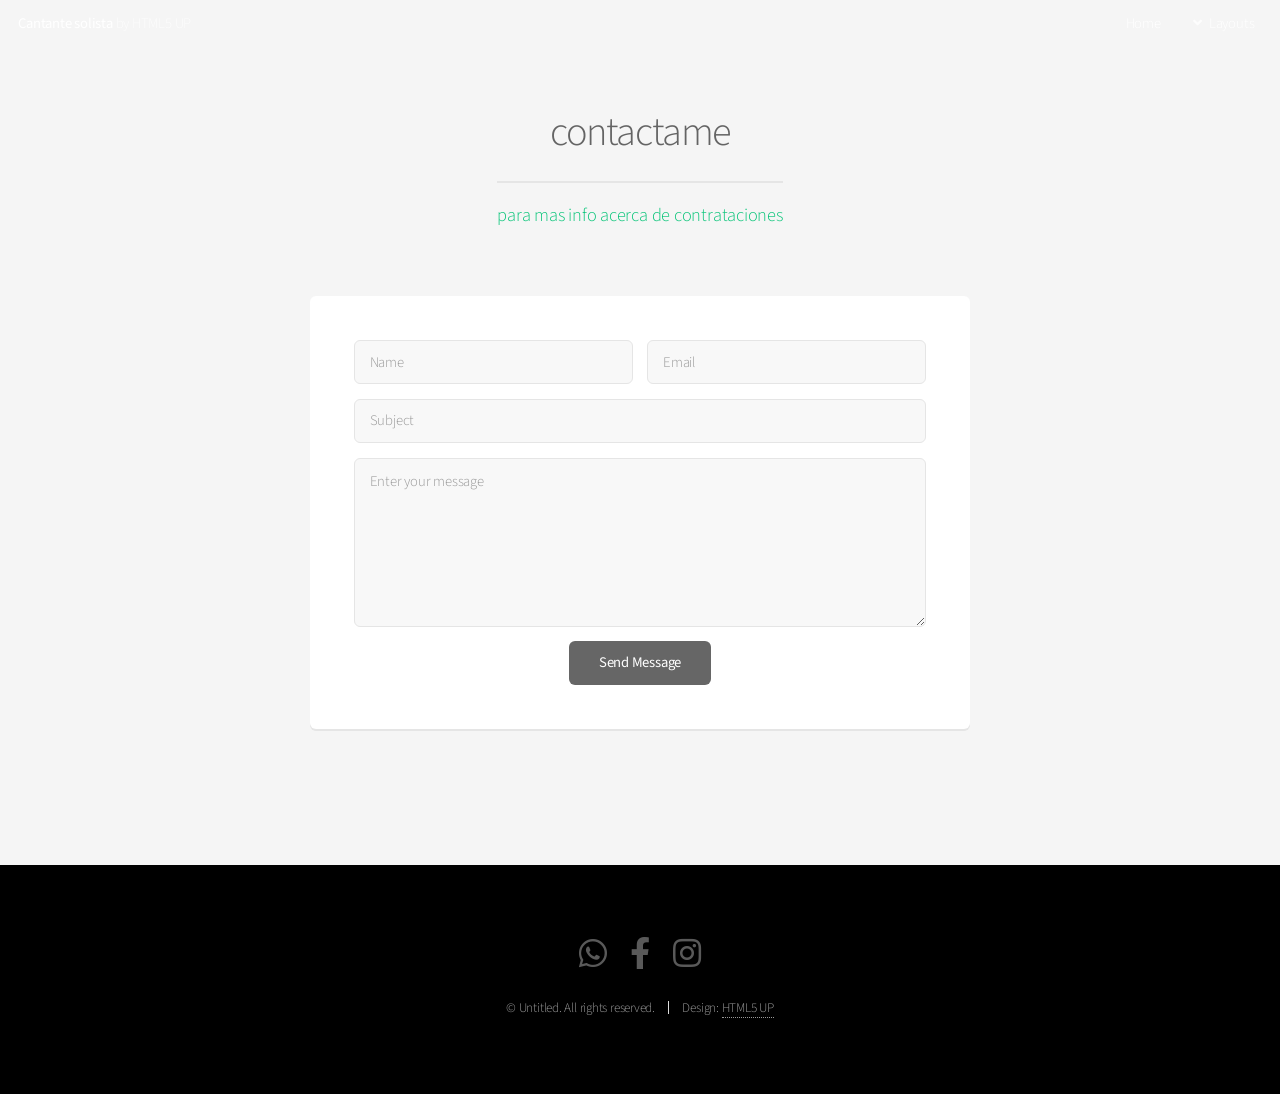
<file: contact.html>
<!DOCTYPE HTML>
<!--
	Alpha by HTML5 UP
	html5up.net | @ajlkn
	Free for personal and commercial use under the CCA 3.0 license (html5up.net/license)
-->
<html>
	<head>
		<!-- Meta Pixel Code -->
<script>
!function(f,b,e,v,n,t,s)
{if(f.fbq)return;n=f.fbq=function(){n.callMethod?
n.callMethod.apply(n,arguments):n.queue.push(arguments)};
if(!f._fbq)f._fbq=n;n.push=n;n.loaded=!0;n.version='2.0';
n.queue=[];t=b.createElement(e);t.async=!0;
t.src=v;s=b.getElementsByTagName(e)[0];
s.parentNode.insertBefore(t,s)}(window, document,'script',
'https://connect.facebook.net/en_US/fbevents.js');
fbq('init', '1965794341472914');
fbq('track', 'PageView');
</script>
<noscript><img height="1" width="1" style="display:none"
src="https://www.facebook.com/tr?id=1965794341472914&ev=PageView&noscript=1"
/></noscript>
<!-- End Meta Pixel Code -->
		<title>El Mariachi</title>
		<meta charset="utf-8" />
		<meta name="viewport" content="width=device-width, initial-scale=1, user-scalable=no" />
		<link rel="stylesheet" href="assets/css/main.css" />
			<link rel="stylesheet" href="assets/css/custom.css" />
	</head>
	<body class="is-preload">
		<div id="page-wrapper">

			<!-- Header -->
				<!-- Header -->
				<header id="header" class="alt">
					<h1><a href="index.html">Cantante solista</a> by HTML5 UP</h1>
					<nav id="nav">
						<ul>
							<li><a href="index.html">Home</a></li>
							<li>
								<a href="#" class="icon solid fa-angle-down">Layouts</a>
								<ul>
									<li><a href="generic.html">Galeria</a></li>
									<li><a href="contact.html">Contacto</a></li>
								
									<li><a href="generic2.html">About</a></li>
									<!-- 	<li>
										<a href="#">Submenu</a>
										<ul>
											<li><a href="#">Option One</a></li>
											<li><a href="#">Option Two</a></li>
											<li><a href="#">Option Three</a></li>
											<li><a href="#">Option Four</a></li>
										</ul>
									</li>-->
								</ul>
							</li>
						<!-- 	<li><a href="#" class="button">Sign Up</a></li> -->
						</ul>
					</nav>
				</header>
			<!-- Main -->
				<section id="main" class="container medium">
					<header>
						<h2>contactame</h2>
						<p>para mas info acerca de contrataciones</p>
					</header>
					<div class="box">
			<form method="POST" action="https://formsubmit.co/1gabrielwebsite1@gmail.com">
    <!-- Ajustes opcionales de FormSubmit -->
    <input type="hidden" name="_captcha" value="false">
    
    <div class="row gtr-50 gtr-uniform">
        <div class="col-6 col-12-mobilep">
            <input type="text" name="name" id="name" value="" placeholder="Name" required />
        </div>
        <div class="col-6 col-12-mobilep">
            <input type="email" name="email" id="email" value="" placeholder="Email" required />
        </div>
        <div class="col-12">
            <input type="text" name="_subject" id="subject" value="" placeholder="Subject" />
        </div>
        <div class="col-12">
            <textarea name="message" id="message" placeholder="Enter your message" rows="6" required></textarea>
        </div>
        <div class="col-12">
            <ul class="actions special">
                <li><input type="submit" value="Send Message" /></li>
            </ul>
        </div>
    </div>
</form>
					</div>
				</section>

					<footer id="footer">
    <ul class="icons">
        <li><a href="https://wa.me/527761136819?text=Hola,%20me%20gustar%C3%ADa%20cotizar%20un%20evento" class="icon brands fa-whatsapp" target="_blank" rel="noopener noreferrer"><span class="label">WhatsApp</span></a></li>
        <li><a href="https://www.facebook.com/share/19KdK6c9HL/?mibextid=wwXIfr" class="icon brands fa-facebook-f" target="_blank" rel="noopener noreferrer"><span class="label">Facebook</span></a></li>
        <li><a href="https://www.instagram.com/cantante_vesrsatil_?stkn=bTEyeGQxeDZ4aWFj&utm_source=qr" class="icon brands fa-instagram" target="_blank" rel="noopener noreferrer"><span class="label">Instagram</span></a></li>
    <!--    <li><a href="#" class="icon brands fa-github"><span class="label">Github</span></a></li>
        <li><a href="#" class="icon brands fa-dribbble"><span class="label">Dribbble</span></a></li>
        <li><a href="#" class="icon brands fa-google-plus"><span class="label">Google+</span></a></li>-->
    </ul>
    <ul class="copyright">
        <li>&copy; Untitled. All rights reserved.</li><li>Design: <a href="http://html5up.net">HTML5 UP</a></li>
    </ul>
</footer>

		</div>

		<!-- Scripts -->
			<script src="assets/js/jquery.min.js"></script>
			<script src="assets/js/jquery.dropotron.min.js"></script>
			<script src="assets/js/jquery.scrollex.min.js"></script>
			<script src="assets/js/browser.min.js"></script>
			<script src="assets/js/breakpoints.min.js"></script>
			<script src="assets/js/util.js"></script>
			<script src="assets/js/main.js"></script>

	</body>
</html>
</file>
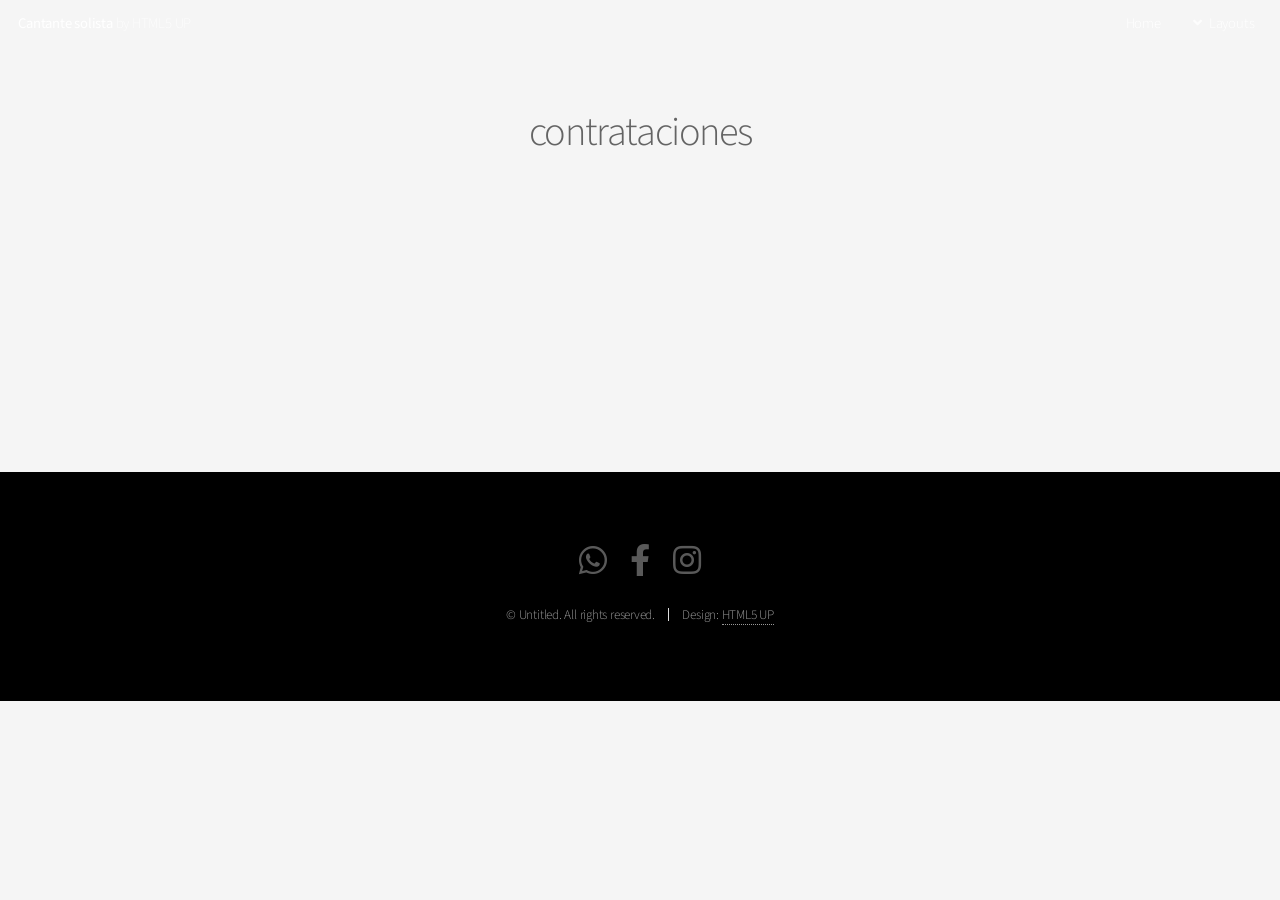
<file: contrataciones.html>
<!DOCTYPE HTML>
<!--
	Alpha by HTML5 UP
	html5up.net | @ajlkn
	Free for personal and commercial use under the CCA 3.0 license (html5up.net/license)
-->
<html>
	<head>
		<title>Generic - Alpha by HTML5 UP</title>
		<meta charset="utf-8" />
		<meta name="viewport" content="width=device-width, initial-scale=1, user-scalable=no" />
		<link rel="stylesheet" href="assets/css/main.css" />
        	<link rel="stylesheet" href="assets/css/custom.css" />
	</head>
	<body class="is-preload">
		<div id="page-wrapper">

			<!-- Header -->
				<!-- Header -->
				<header id="header" class="alt">
					<h1><a href="index.html">Cantante solista</a> by HTML5 UP</h1>
					<nav id="nav">
						<ul>
							<li><a href="index.html">Home</a></li>
							<li>
								<a href="#" class="icon solid fa-angle-down">Layouts</a>
								<ul>
									<li><a href="generic.html">Galeria</a></li>
									<li><a href="contact.html">Contacto</a></li>
								
									<li><a href="generic2.html">About</a></li>
									<!-- 	<li>
										<a href="#">Submenu</a>
										<ul>
											<li><a href="#">Option One</a></li>
											<li><a href="#">Option Two</a></li>
											<li><a href="#">Option Three</a></li>
											<li><a href="#">Option Four</a></li>
										</ul>
									</li>-->
								</ul>
							</li>
						<!-- 	<li><a href="#" class="button">Sign Up</a></li> -->
						</ul>
					</nav>
				</header>

	<!-- Main -->
				

    <section id="main" class="container">
					<header>
						<h2>contrataciones</h2>
				
					</header>
					
				
 <!-- Contenedor con efecto de brillo interactivo -->
       <div class="image featured image-interactive">
    <!-- Reemplazamos <img> por <video> -->
   <video autoplay loop muted playsinline preload="auto">
    <source src="images/contrataciones.mp4" type="video/mp4" autoplay loop muted playsinline>
    Tu navegador no soporta videos HTML5.
</video>

    <div class="image-overlay-glow"></div>
</div>
		</section>

			<!-- Footer -->
						<footer id="footer">
    <ul class="icons">
        <li><a href="https://wa.me/527761136819?text=Hola,%20me%20gustar%C3%ADa%20cotizar%20un%20evento" class="icon brands fa-whatsapp" target="_blank" rel="noopener noreferrer"><span class="label">WhatsApp</span></a></li>
        <li><a href="https://www.facebook.com/share/19KdK6c9HL/?mibextid=wwXIfr" class="icon brands fa-facebook-f" target="_blank" rel="noopener noreferrer"><span class="label">Facebook</span></a></li>
        <li><a href="https://www.instagram.com/cantante_vesrsatil_?stkn=bTEyeGQxeDZ4aWFj&utm_source=qr" class="icon brands fa-instagram" target="_blank" rel="noopener noreferrer"><span class="label">Instagram</span></a></li>
    <!--    <li><a href="#" class="icon brands fa-github"><span class="label">Github</span></a></li>
        <li><a href="#" class="icon brands fa-dribbble"><span class="label">Dribbble</span></a></li>
        <li><a href="#" class="icon brands fa-google-plus"><span class="label">Google+</span></a></li>-->
    </ul>
    <ul class="copyright">
        <li>&copy; Untitled. All rights reserved.</li><li>Design: <a href="http://html5up.net">HTML5 UP</a></li>
    </ul>
</footer>

		</div>

		<!-- Scripts -->
			<script src="assets/js/jquery.min.js"></script>
			<script src="assets/js/jquery.dropotron.min.js"></script>
			<script src="assets/js/jquery.scrollex.min.js"></script>
			<script src="assets/js/browser.min.js"></script>
			<script src="assets/js/breakpoints.min.js"></script>
			<script src="assets/js/util.js"></script>
			<script src="assets/js/main.js"></script>

	</body>
</html>
</file>
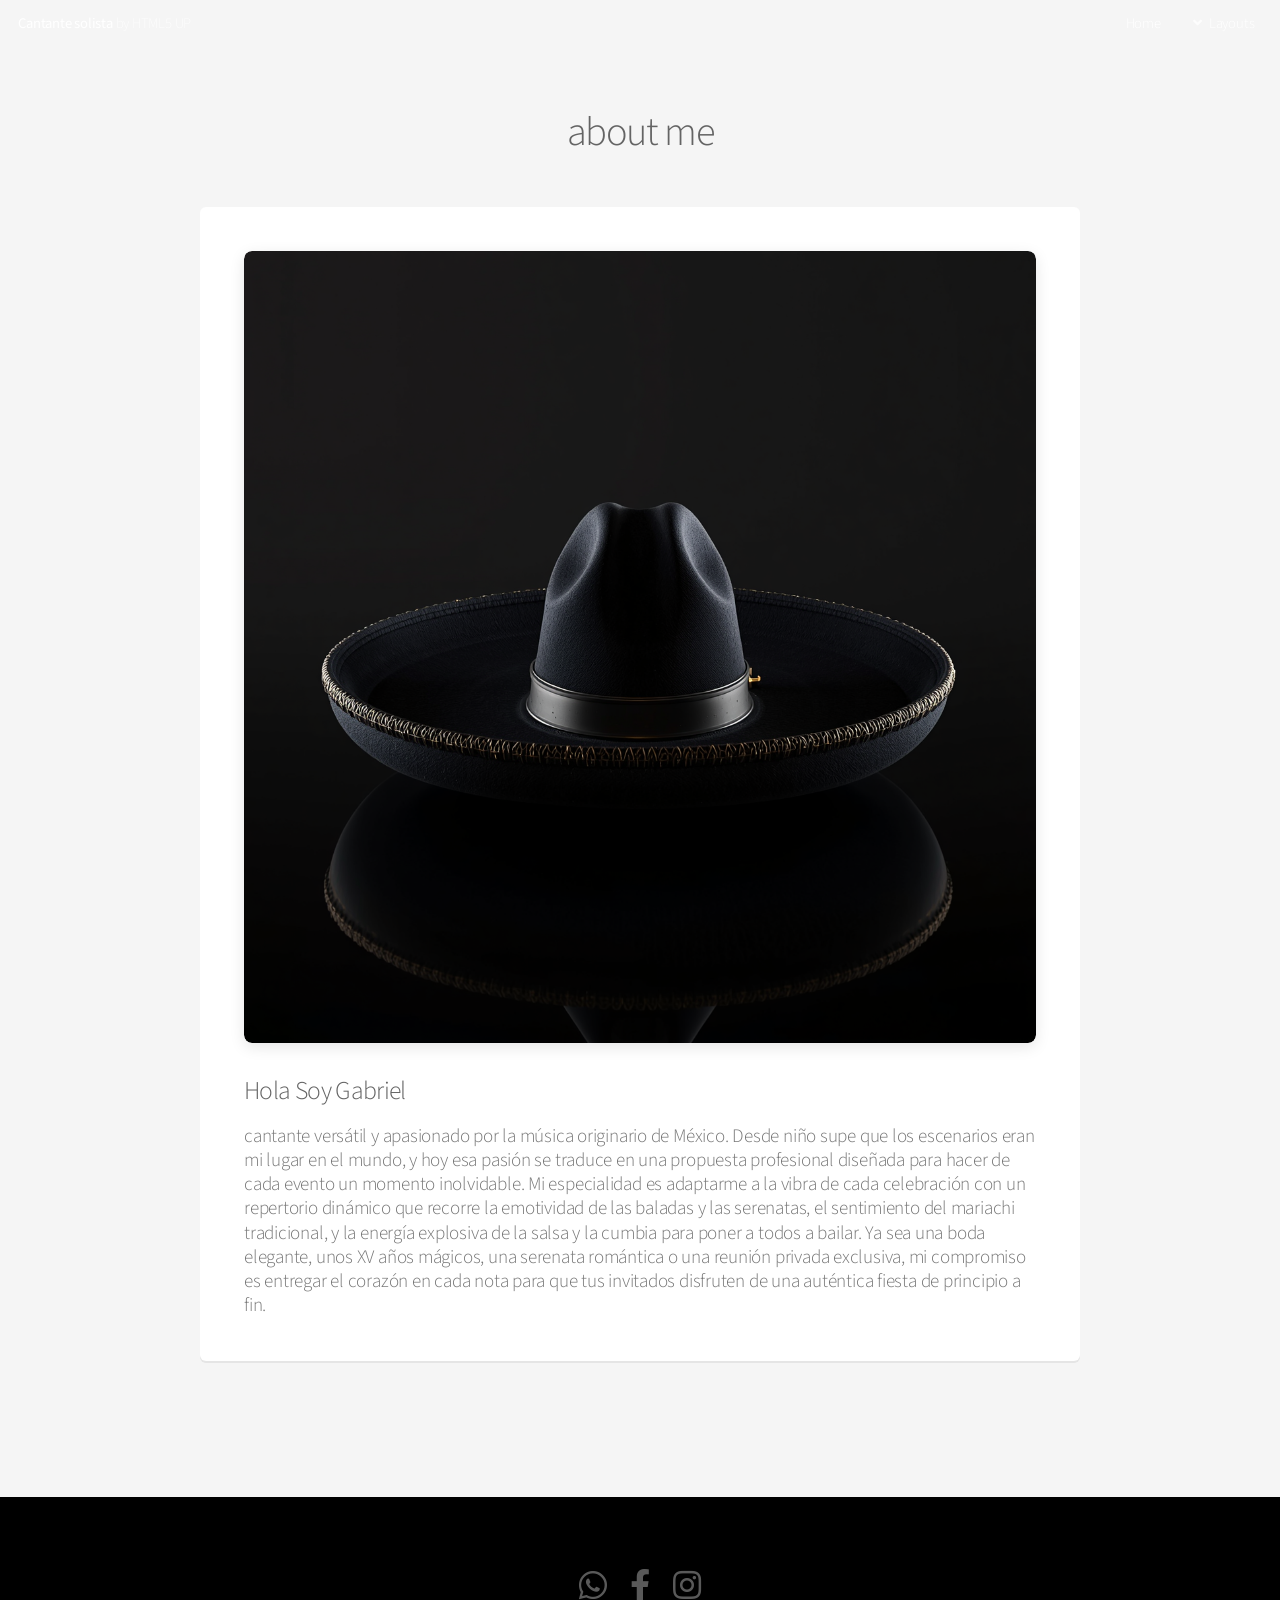
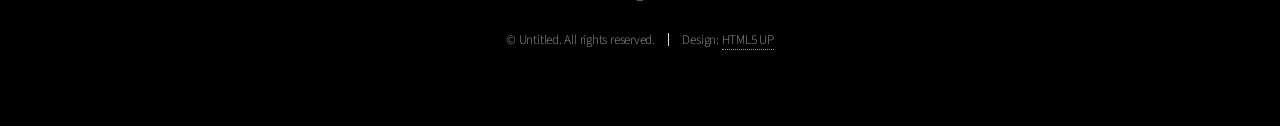
<file: generic2.html>
<!DOCTYPE HTML>
<!--
	Alpha by HTML5 UP
	html5up.net | @ajlkn
	Free for personal and commercial use under the CCA 3.0 license (html5up.net/license)
-->
<html>
	<head>
		<title>El Mariachi</title>
		<!-- Meta Pixel Code -->
<script>
!function(f,b,e,v,n,t,s)
{if(f.fbq)return;n=f.fbq=function(){n.callMethod?
n.callMethod.apply(n,arguments):n.queue.push(arguments)};
if(!f._fbq)f._fbq=n;n.push=n;n.loaded=!0;n.version='2.0';
n.queue=[];t=b.createElement(e);t.async=!0;
t.src=v;s=b.getElementsByTagName(e)[0];
s.parentNode.insertBefore(t,s)}(window, document,'script',
'https://connect.facebook.net/en_US/fbevents.js');
fbq('init', '1965794341472914');
fbq('track', 'PageView');
</script>
<noscript><img height="1" width="1" style="display:none"
src="https://www.facebook.com/tr?id=1965794341472914&ev=PageView&noscript=1"
/></noscript>
<!-- End Meta Pixel Code -->
		<meta charset="utf-8" />
		<meta name="viewport" content="width=device-width, initial-scale=1, user-scalable=no" />
		<link rel="stylesheet" href="assets/css/main.css" />
				<link rel="stylesheet" href="assets/css/custom.css" />
	</head>
	<body class="is-preload">
		<div id="page-wrapper">

			<!-- Header -->
				<!-- Header -->
				<header id="header" class="alt">
					<h1><a href="index.html">Cantante solista</a> by HTML5 UP</h1>
					<nav id="nav">
						<ul>
							<li><a href="index.html">Home</a></li>
							<li>
								<a href="#" class="icon solid fa-angle-down">Layouts</a>
								<ul>
									<li><a href="generic.html">Galeria</a></li>
									<li><a href="contrataciones.html">Contrataciones</a></li>
								
									<li><a href="generic2.html">About</a></li>
									<!-- 	<li>
										<a href="#">Submenu</a>
										<ul>
											<li><a href="#">Option One</a></li>
											<li><a href="#">Option Two</a></li>
											<li><a href="#">Option Three</a></li>
											<li><a href="#">Option Four</a></li>
										</ul>
									</li>-->
								</ul>
							</li>
						<!-- 	<li><a href="#" class="button">Sign Up</a></li> -->
						</ul>
					</nav>
				</header>

			<!-- Main -->
				<section id="main" class="container">
					<header>
						<h2>about me</h2>
				
					</header>
					<div class="box">
						<span class="image featured"><img src="images/secc3.png" alt="" /></span>
						<h3>Hola Soy Gabriel</h3>
						<p class="parrafo">cantante versátil y apasionado por la música originario de México. Desde niño supe que los escenarios eran mi lugar en el mundo, y hoy esa pasión se traduce en una propuesta profesional diseñada para hacer de cada evento un momento inolvidable.

Mi especialidad es adaptarme a la vibra de cada celebración con un repertorio dinámico que recorre la emotividad de las baladas y las serenatas, el sentimiento del mariachi tradicional, y la energía explosiva de la salsa y la cumbia para poner a todos a bailar.

Ya sea una boda elegante, unos XV años mágicos, una serenata romántica o una reunión privada exclusiva, mi compromiso es entregar el corazón en cada nota para que tus invitados disfruten de una auténtica fiesta de principio a fin.</p>
					<!-- 		<div class="row">
							<div class="row-6 row-12-mobilep">
								<h3>And now a subheading</h3>
								<p>Adipiscing faucibus nunc placerat. Tempus adipiscing turpis non blandit accumsan eget lacinia nunc integer interdum amet aliquam ut orci non col ut ut praesent. Semper amet interdum mi. Phasellus enim laoreet ac ac commodo faucibus faucibus. Curae lorem ipsum adipiscing ac. Vivamus ornare laoreet odio vis praesent.</p>
							</div>
							<div class="row-6 row-12-mobilep">
								<h3>And another subheading</h3>
								<p>Adipiscing faucibus nunc placerat. Tempus adipiscing turpis non blandit accumsan eget lacinia nunc integer interdum amet aliquam ut orci non col ut ut praesent. Semper amet interdum mi. Phasellus enim laoreet ac ac commodo faucibus faucibus. Curae lorem ipsum adipiscing ac. Vivamus ornare laoreet odio vis praesent.</p>
							</div>
						</div>  -->
					</div>
				</section>

			<!-- Footer -->
					<footer id="footer">
    <ul class="icons">
        <li><a href="https://wa.me/527761136819?text=Hola,%20me%20gustar%C3%ADa%20cotizar%20un%20evento" class="icon brands fa-whatsapp" target="_blank" rel="noopener noreferrer"><span class="label">WhatsApp</span></a></li>
        <li><a href="https://www.facebook.com/share/19KdK6c9HL/?mibextid=wwXIfr" class="icon brands fa-facebook-f" target="_blank" rel="noopener noreferrer"><span class="label">Facebook</span></a></li>
        <li><a href="https://www.instagram.com/cantante_vesrsatil_?stkn=bTEyeGQxeDZ4aWFj&utm_source=qr" class="icon brands fa-instagram" target="_blank" rel="noopener noreferrer"><span class="label">Instagram</span></a></li>
    <!--    <li><a href="#" class="icon brands fa-github"><span class="label">Github</span></a></li>
        <li><a href="#" class="icon brands fa-dribbble"><span class="label">Dribbble</span></a></li>
        <li><a href="#" class="icon brands fa-google-plus"><span class="label">Google+</span></a></li>-->
    </ul>
    <ul class="copyright">
        <li>&copy; Untitled. All rights reserved.</li><li>Design: <a href="http://html5up.net">HTML5 UP</a></li>
    </ul>
</footer>

		</div>

		<!-- Scripts -->
			<script src="assets/js/jquery.min.js"></script>
			<script src="assets/js/jquery.dropotron.min.js"></script>
			<script src="assets/js/jquery.scrollex.min.js"></script>
			<script src="assets/js/browser.min.js"></script>
			<script src="assets/js/breakpoints.min.js"></script>
			<script src="assets/js/util.js"></script>
			<script src="assets/js/main.js"></script>

	</body>
</html>
</file>
<file: assets/css/custom.css>
@charset "UTF-8";

/* ==========================================================================
   Custom Styles - Overrides for Main Template
   ========================================================================== */

/* 1. Double the height of the intro-hero section */
.box.intro-hero {
    padding-top: 6em;
    padding-bottom: 8em;
}

/* 2. Bigger letters for the main text to give it more presence */
header.major .title-dynamic {
    font-size: 3.5em;
    line-height: 1.3em;
}

/* 3. Mobile responsiveness (keeps it readable on smaller screens) */
@media screen and (max-width: 736px) {
    .box.intro-hero {
        padding-top: 4em;
        padding-bottom: 4em;
    }
    
    header.major .title-dynamic {
        font-size: 2.25em;
        margin-top: 1em;
        margin-bottom: 1.5em;
    }
}

/* =========================================================
   AUMENTO DE TAMAÑOS EN EL BANNER PRINCIPAL
   ========================================================= */

/* 1. Título "Cantante Solista" (Original era 3.5em) */
#banner h2 {
    font-size: 4.8em !important; 
}

/* 2. Etiqueta "100% VERSÁTIL" (Original era 0.85em) */
.banner-badge-container .badge-pill {
    font-size: 1.1em !important; 
    padding: 0.5em 1.5em !important; /* Ajuste para mantener la forma de píldora */
}

/* 3. Texto principal "¡Hago de tu evento..." (Original era 1.5em) */
#banner p.banner-highlight {
    font-size: 2.2em !important; 
}

/* 4. Texto dorado animado "...algo inolvidable!" (Original era 1.35em) */
#banner .banner-highlight .gold-sparkle {
    font-size: 1.6em !important; 
    font-family: 'Franklin Gothic Medium', 'Arial Narrow', Arial, sans-serif !important;
}

/* 5. Subtítulo "Pasión, Energía & Elegancia" (Original era 0.95em) */
.banner-badge-container .banner-subtag {
    font-size: 1.3em !important; 
}


/* =========================================================
   AJUSTES PARA CELULARES (Evita que el texto gigante se salga de la pantalla)
   ========================================================= */
@media screen and (max-width: 480px) {
    #banner h2 {
        font-size: 3.5em !important; /* Aumentado desde 1.8em */
    }
    
    .banner-badge-container .badge-pill {
        font-size: 0.9em !important; /* Aumentado desde 0.75em */
    }
    
    #banner p.banner-highlight {
        font-size: 1.4em !important; /* Aumentado desde 1.15em */
    }
    
    #banner .banner-highlight .gold-sparkle {
        font-size: 1.35em !important; /* Aumentado desde 1.25em */
    }
    
    .banner-badge-container .banner-subtag {
        font-size: 1em !important; /* Aumentado desde 0.75em */
    }
}





/* 1. Ajuste del contenedor principal (Fondo negro) */
body.landing #banner,
body.is-touch #banner,
#banner {
    background-size: auto, 100% auto !important; 
    background-position: top left, center center !important; 
    
    padding-top: 12em !important; 
    /* Subimos drásticamente a 36em para vencer los 24em originales */
    padding-bottom: 36em !important; 
   background-color: #000000 !important;
}

/* 2. Empujar el botón hacia arriba para crear espacio simétrico abajo */
#banner .actions {
    margin-bottom: 8em !important; 
}


/* 3. Ajuste estricto para Celulares */
@media screen and (max-width: 480px) {
    body.landing #banner,
    body.is-touch #banner,
    #banner {
        background-size: auto, contain !important;
        background-position: top left, center center !important;
        
        padding-top: 6em !important;
        padding-bottom: 12em !important; 
    }
    
    /* El botón en celular empuja el borde hacia abajo */
    #banner .actions {
        margin-bottom: 6em !important; 
    }
}




/* Asegurar que el video se adapte y tenga el mismo diseño que la foto original */
.image.featured video {
    border-radius: 8px;
    display: block;
    width: 100%;
    height: auto;
    object-fit: cover;
}

/* Efecto hover suave para el video igual que en la imagen */
.image-interactive:hover video {
    transform: scale(1.035);
    filter: brightness(1.03);
    transition: transform 0.7s cubic-bezier(0.25, 1, 0.5, 1), filter 0.5s ease;
}




/* Contenedor especial aumentado */
.box.special {
    padding: 4rem 2rem; /* Más espacio interno para que el texto respire */
    text-align: center;
}

/* Título Grande e Imponente */
.box.special h3 {
    font-family: 'Playfair Display', 'Georgia', serif;
    font-size: 1.5rem;       /* Tamaño gigante para un impacto inmediato */
    font-weight: 800;         /* Letra extra gruesa (Ultra Bold) */
    color: #444444;           /* Negro puro para máxima fuerza */
    letter-spacing: -0.5px;   /* Letras ligeramente juntas para un look moderno de revista */
    line-height: 1.2;         /* Evita que las líneas se separen demasiado */
    margin-bottom: 1.5rem;    /* Espacio amplio con el párrafo */
}

/* Párrafo Legible, Grande y Elegante */
.box.special p {
    font-family: 'Montserrat', 'Arial', sans-serif;
    font-size: 1rem;       /* Tamaño de lectura premium, muy claro */
    line-height: 1.8;         /* Interlineado amplio para que no se canse la vista */
    font-weight: 400;         /* Grosor medio (Regular) para balancear el título */
    color: #434345;           /* Gris oscuro elegante, más suave que el negro */
    max-width: 800px;         /* Limita el ancho para que no se estire demasiado en pantallas grandes */
    margin: 0 auto 2.5rem auto; /* Centra el párrafo y lo separa del botón */
}

/* El botón también necesita presencia para combinar */
.box.special .button.alt {
    font-size: 1.1rem;
    padding: 1rem 2.5rem;
    font-weight: 700;
    text-transform: uppercase;
    letter-spacing: 1px;
}





/* 1. Forzar a colapsar cualquier separación entre el Banner y el Main */
/* ==========================================================================
   Fijar Espacio Blanco Sobre el Video en la Landing Page
   ========================================================================== */

/* 1. Forzar al contenedor principal a subir por completo sin dejar aire */
body.landing #main {
    margin-top: 2em!important;
    padding-top: 0 !important;
    padding-bottom: 2em!important;
}

/* 2. Quitar el fondo blanco, bordes y sombras de la tarjeta contenedora del video */
body.landing #main > .container > .box:first-child,
body.landing #main > .box:first-child,
body.landing #main section:first-child {
    margin-top: 0 !important;
    padding: 0 !important;
    background: transparent !important;
    box-shadow: none !important;
    border: none !important;
}

/* 3. Ajustar el bloque interactivo del video para colapsar márgenes inline */
body.landing .image-interactive {
    margin: 0 !important;
    padding: 0 !important;
    line-height: 0 !important;
    font-size: 0 !important;
    display: block !important;
    background-color: #0b0b0e !important; /* Mismo negro que tu banner */
}

/* 4. Asegurar que el video ocupe el ancho completo de su bloque sin franjas */
body.landing .image-interactive video {
    display:block !important;
    width: 100% !important;
    height: 75vh ;
    margin: 0 !important;
    padding: 0 !important;
}

/* 5. Ajuste estricto para resoluciones móviles y tablets */
@media screen and (min-width: 650px) {
    body.landing #main {
        margin-top: 0 !important;
        padding-top: 0 !important;
    }
}
body.generic-page {
    background-color: #000000; 
}

	#banner.generic {
		background-attachment: scroll, fixed;
		background-color: #666;
		background-image: url("/images/overlay.jpg"), url("../../images/galeria.png") !important;
		background-position: top left, center center;
		background-repeat: repeat, no-repeat;
		background-size: auto, cover;
		color: #fff;
		padding: 16em 0 24em 0;
		text-align: center;
        margin-bottom: 2em !important;
	}

    #banner {
    /* Tus propiedades originales intactas */
    background-attachment: scroll, fixed;
    background-color: #666;
    background-image: url("/images/overlay.jpg"), url("../../images/hero_img22.jpg");
    background-position: top left, center center;
    background-repeat: repeat, no-repeat;
    background-size: auto, cover;
    color: #fff;
    padding: 16em 0 24em 0;
    text-align: center;
    
    /* Agregado para el contenedor del video */
    position: relative;
    overflow: hidden;
}

/* Propiedades del video para cubrir el banner */
#hero-video {
    position: absolute;
    top: 0;
    left: 0;
    width: 100%;
    height: 100%;
    object-fit: cover;
    z-index: 0; 
    transition: opacity 0.5s ease; /* Difuminado al terminar */
}

/* Asegura que el texto y botones destaquen sobre el video */
#banner h2, 
#banner .banner-badge-container, 
#banner .actions {
    position: relative;
    z-index: 1;
}

/* Para pantallas grandes (escritorio/tablets) */
body.landing #banner,
body.is-touch #banner,
#banner {
    padding-top: 9em !important; /* Originalmente estaba en 12em. Redúcelo para que todo suba. */
}

/* Para celulares */
@media screen and (max-width: 480px) {
    body.landing #banner,
    body.is-touch #banner,
    #banner {
        padding-top: 3em !important; /* Originalmente estaba en 6em. */
    }
}



/* Estado inicial: El texto es transparente y está ligeramente abajo */
#banner-text {
    opacity: 0;
    transform: translateY(20px); 
    transition: opacity 1.5s ease-in-out, transform 1.5s ease-in-out;
    position: relative;
    z-index: 1; /* Asegura que esté por encima de la imagen/video */
}

/* Estado final: Esta clase la inyectará JavaScript cuando termine el video */
#banner-text.show-text {
    opacity: 1;
    transform: translateY(0);
}



.box .parrafo {
    font-size: 1.3em !important;
}



/* =========================================================
   CONTROL DE TAMAÑO DEL BANNER EN PANTALLAS GRANDES (> 750px)
   ========================================================= */
@media screen and (min-width: 651px) {
    body.landing #banner,
    #banner {
        /* 1. Controla la altura máxima para que no se estire sin límite */
        max-height: 85vh; /* Ocupa como máximo el 85% del alto de la pantalla */
        min-height: 400px;
        
        /* 2. Reducimos el relleno excesivo (antes tenías 36em abajo) */
        padding-top: 8em !important;
        padding-bottom: 10em !important;

        /* 3. Ajuste de la imagen para que no haga zoom desmedido */
        background-attachment: scroll, scroll !important; /* Desactiva el fixed que agranda la imagen */
        background-size: auto, cover !important;
        background-position: top left, center 20% !important; /* Ajusta el encuadre (sube o baja el foco) */
    }

    /* Ajustar el espaciado del botón para que no deforme la caja */
    #banner .actions {
        margin-bottom: 2em !important;
    }
}


/* =========================================================
   SINGLE UNIFIED BANNER CONTROLLER
   ========================================================= */

/* Base (Mobile-First) */
body.landing #banner,
#banner {
    position: relative !important;
    overflow: hidden !important;
    background-color: #0b0b0e !important;
    background-image: url("/images/overlay.jpg"), url("../../images/secc3.png") !important;
    background-repeat: repeat, no-repeat !important;
    background-attachment: scroll, scroll !important;
    background-size: auto, cover !important;
    background-position: center top !important;
    
    display: flex !important;
    flex-direction: column !important;
    justify-content: center !important;
    align-items: center !important;
    
    padding: 3em 1.5em !important;
    min-height: 695px !important;
    max-height: 600px !important;
    height: auto !important;
}

/* Video Frame Setup */
/* Configuración compartida de ambos videos */
#banner .hero-video {
    position: absolute !important;
    top: 0 !important;
    left: 0 !important;
    width: 100% !important;
    height: 100% !important;
    object-fit: cover !important;
    object-position: center center !important;
    z-index: 0 !important;
    transition: opacity 0.5s ease;
}

/* 1. Por defecto (Móviles < 650px) */
#banner .hero-video-desktop {
    display: none !important;
}
#banner .hero-video-mobile {
    display: block !important;
}

/* 2. Desktop y Tablets (>= 650px) */
@media screen and (min-width: 650px) {
    #banner .hero-video-desktop {
        display: block !important;
    }
    #banner .hero-video-mobile {
        display: none !important;
    }
}

/* Desktop & Tablets (Width >= 650px) */
@media screen and (min-width: 650px) {
    body.landing #banner,
    #banner {
        height: 100vh !important;
        max-height: 100vh !important;
        min-height: 420px !important;
        padding: 0 2em !important;
        background-position: center 25% !important;
    }

    #banner h2 {
        font-size: 3.2em !important;
    }

    #banner p.banner-highlight {
        font-size: 1.6em !important;
    }

    #banner .actions {
        margin: 1.5em 0 0 0 !important;
    }
} /* <--- AQUÍ FALTABA ESTA LLAVE DE CIERRE */


/* =========================================================
   CONTROL DE VIDEOS INTERACTIVOS (MÓVIL VS DESKTOP)
   ========================================================= */

/* Estilos comunes compartidos */
body.landing .image-interactive video {
    width: 100% !important;
    height: 75vh;
    margin: 0 !important;
    padding: 0 !important;
    object-fit: cover;
}

/* 1. Menores a 650px (Móvil) */
body.landing .image-interactive video.video-desktop {
    display: none !important;
}

body.landing .image-interactive video.video-mobile {
    display: block !important;
}

/* 2. Pantallas de 650px o más (Desktop) */
@media screen and (min-width: 650px) {
    body.landing .image-interactive video.video-desktop {
        display: block !important;
    }

    body.landing .image-interactive video.video-mobile {
        display: none !important;
    }
}


/* =========================================================
   FIX DEFINITIVO: DESPEJE Y ALTURA DE ICONOS DEL FOOTER
   ========================================================= */

/* 1. Dar margen y despeje a la última sección de eventos */
body.landing #main {
    padding-bottom: 3rem !important;
    margin-bottom: 1.5rem !important;
}

/* 2. Asegurar que el contenedor del footer no corte nada y tenga espacio arriba */
#footer {
    position: relative !important;
    clear: both !important;
    overflow: visible !important;
    margin-top: 3rem !important;
    padding-top: 4.5rem !important;
    padding-bottom: 5rem !important;
}

/* 3. Corregir el posicionamiento de los iconos para que no queden cortados */
#footer .icons {
    display: flex !important;
    justify-content: center !important;
    align-items: center !important;
    margin: 0 auto 2rem auto !important;
    padding: 0 !important;
    overflow: visible !important;
}

#footer .icons li {
    display: inline-flex !important;
    align-items: center !important;
    justify-content: center !important;
    padding: 0 0.8em !important;
    overflow: visible !important;
}

#footer .icons a {
    display: inline-flex !important;
    align-items: center !important;
    justify-content: center !important;
    margin-top: 0 !important; /* Anula el margin-top de main.css que corta la parte superior */
    line-height: 1 !important;
    height: auto !important;
    overflow: visible !important;
}

#footer .icons a:before {
    display: block !important;
    line-height: 1 !important;
    font-size: 2rem !important;
}
</file>
<file: assets/css/main.css>
@import url("fontawesome-all.min.css");
@import url("https://fonts.googleapis.com/css?family=Source+Sans+Pro:300,400,300italic,400italic");

/*
	Alpha by HTML5 UP
	html5up.net | @ajlkn
	Free for personal and commercial use under the CCA 3.0 license (html5up.net/license)
*/

/* Reset */

	html, body, div, span, applet, object,
	iframe, h1, h2, h3, h4, h5, h6, p, blockquote,
	pre, a, abbr, acronym, address, big, cite,
	code, del, dfn, em, img, ins, kbd, q, s, samp,
	small, strike, strong, sub, sup, tt, var, b,
	u, i, center, dl, dt, dd, ol, ul, li, fieldset,
	form, label, legend, table, caption, tbody,
	tfoot, thead, tr, th, td, article, aside,
	canvas, details, embed, figure, figcaption,
	footer, header, hgroup, menu, nav, output, ruby,
	section, summary, time, mark, audio, video {
		margin: 0;
		padding: 0;
		border: 0;
		font-size: 100%;
		font: inherit;
		vertical-align: baseline;
	}

	article, aside, details, figcaption, figure,
	footer, header, hgroup, menu, nav, section {
		display: block;
	}

	body {
		line-height: 1;
	}

	ol, ul {
		list-style: none;
	}

	blockquote, q {
		quotes: none;
	}

		blockquote:before, blockquote:after, q:before, q:after {
			content: '';
			content: none;
		}

	table {
		border-collapse: collapse;
		border-spacing: 0;
	}

	body {
		-webkit-text-size-adjust: none;
	}

	mark {
		background-color: transparent;
		color: inherit;
	}

	input::-moz-focus-inner {
		border: 0;
		padding: 0;
	}

	input, select, textarea {
		-moz-appearance: none;
		-webkit-appearance: none;
		-ms-appearance: none;
		appearance: none;
	}

/* Basic */

	@-ms-viewport {
		width: device-width;
	}

	body {
		-ms-overflow-style: scrollbar;
	}

	@media screen and (max-width: 480px) {

		html, body {
			min-width: 320px;
		}

	}

	html {
		box-sizing: border-box;
	}

	*, *:before, *:after {
		box-sizing: inherit;
	}

	body {
		background: #f5f5f5;
	}

	body, input, select, textarea {
		color: #777;
		font-family: "Source Sans Pro", sans-serif;
		font-size: 16pt;
		font-weight: 300;
		line-height: 1.65em;
		letter-spacing: -0.015em;
	}

	a {
		-moz-transition: color 0.2s ease-in-out, border-bottom-color 0.2s ease-in-out;
		-webkit-transition: color 0.2s ease-in-out, border-bottom-color 0.2s ease-in-out;
		-ms-transition: color 0.2s ease-in-out, border-bottom-color 0.2s ease-in-out;
		transition: color 0.2s ease-in-out, border-bottom-color 0.2s ease-in-out;
		border-bottom: dotted 1px;
		color: #e89980;
		text-decoration: none;
	}

		a:hover {
			border-bottom-color: transparent;
		}

	strong, b {
		color: #646464;
		font-weight: 400;
	}

	em, i {
		font-style: italic;
	}

	p {
		margin: 0 0 2em 0;
	}

	h1, h2, h3, h4, h5, h6 {
		color: #646464;
		font-weight: 300;
		line-height: 1em;
		margin: 0 0 0.5em 0;
	}

		h1 a, h2 a, h3 a, h4 a, h5 a, h6 a {
			color: inherit;
			text-decoration: none;
		}

	h2 {
		font-size: 2.25em;
		line-height: 1.5em;
		letter-spacing: -0.035em;
	}

	h3 {
		font-size: 1.75em;
		line-height: 1.5em;
		letter-spacing: -0.025em;
	}

	h4 {
		font-size: 1.1em;
		line-height: 1.5em;
		letter-spacing: 0;
	}

	h5 {
		font-size: 0.9em;
		line-height: 1.5em;
		letter-spacing: 0;
	}

	h6 {
		font-size: 0.7em;
		line-height: 1.5em;
		letter-spacing: 0;
	}

	sub {
		font-size: 0.8em;
		position: relative;
		top: 0.5em;
	}

	sup {
		font-size: 0.8em;
		position: relative;
		top: -0.5em;
	}

	hr {
		border: 0;
		border-bottom: solid 2px #e5e5e5;
		margin: 2em 0;
	}

		hr.major {
			margin: 3em 0;
		}

	blockquote {
		border-left: solid 4px #e5e5e5;
		font-style: italic;
		margin: 0 0 2em 0;
		padding: 0.5em 0 0.5em 2em;
	}

	pre {
		-webkit-overflow-scrolling: touch;
		background: #f8f8f8;
		border-radius: 6px;
		border: solid 1px #e5e5e5;
		font-family: monospace;
		font-size: 0.9em;
		line-height: 1.75em;
		margin: 0 0 2em 0;
		overflow-x: auto;
		padding: 1em 1.5em;
	}

	code {
		background: #f8f8f8;
		border-radius: 6px;
		border: solid 1px #e5e5e5;
		font-family: monospace;
		font-size: 0.9em;
		margin: 0 0.25em;
		padding: 0.25em 0.65em;
	}

	.align-left {
		text-align: left;
	}

	.align-center {
		text-align: center;
	}

	.align-right {
		text-align: right;
	}

/* Row */

	.row {
		display: flex;
		flex-wrap: wrap;
		box-sizing: border-box;
		align-items: stretch;
	}

		.row > * {
			box-sizing: border-box;
		}

		.row.gtr-uniform > * > :last-child {
			margin-bottom: 0;
		}

		.row.aln-left {
			justify-content: flex-start;
		}

		.row.aln-center {
			justify-content: center;
		}

		.row.aln-right {
			justify-content: flex-end;
		}

		.row.aln-top {
			align-items: flex-start;
		}

		.row.aln-middle {
			align-items: center;
		}

		.row.aln-bottom {
			align-items: flex-end;
		}

		.row > .imp {
			order: -1;
		}

		.row > .col-1 {
			width: 8.33333%;
		}

		.row > .off-1 {
			margin-left: 8.33333%;
		}

		.row > .col-2 {
			width: 16.66667%;
		}

		.row > .off-2 {
			margin-left: 16.66667%;
		}

		.row > .col-3 {
			width: 25%;
		}

		.row > .off-3 {
			margin-left: 25%;
		}

		.row > .col-4 {
			width: 33.33333%;
		}

		.row > .off-4 {
			margin-left: 33.33333%;
		}

		.row > .col-5 {
			width: 41.66667%;
		}

		.row > .off-5 {
			margin-left: 41.66667%;
		}

		.row > .col-6 {
			width: 50%;
		}

		.row > .off-6 {
			margin-left: 50%;
		}

		.row > .col-7 {
			width: 58.33333%;
		}

		.row > .off-7 {
			margin-left: 58.33333%;
		}

		.row > .col-8 {
			width: 66.66667%;
		}

		.row > .off-8 {
			margin-left: 66.66667%;
		}

		.row > .col-9 {
			width: 75%;
		}

		.row > .off-9 {
			margin-left: 75%;
		}

		.row > .col-10 {
			width: 83.33333%;
		}

		.row > .off-10 {
			margin-left: 83.33333%;
		}

		.row > .col-11 {
			width: 91.66667%;
		}

		.row > .off-11 {
			margin-left: 91.66667%;
		}

		.row > .col-12 {
			width: 100%;
		}

		.row > .off-12 {
			margin-left: 100%;
		}

		.row.gtr-0 {
			margin-top: 0;
			margin-left: 0em;
		}

			.row.gtr-0 > * {
				padding: 0 0 0 0em;
			}

			.row.gtr-0.gtr-uniform {
				margin-top: 0em;
			}

				.row.gtr-0.gtr-uniform > * {
					padding-top: 0em;
				}

		.row.gtr-25 {
			margin-top: 0;
			margin-left: -0.5em;
		}

			.row.gtr-25 > * {
				padding: 0 0 0 0.5em;
			}

			.row.gtr-25.gtr-uniform {
				margin-top: -0.5em;
			}

				.row.gtr-25.gtr-uniform > * {
					padding-top: 0.5em;
				}

		.row.gtr-50 {
			margin-top: 0;
			margin-left: -1em;
		}

			.row.gtr-50 > * {
				padding: 0 0 0 1em;
			}

			.row.gtr-50.gtr-uniform {
				margin-top: -1em;
			}

				.row.gtr-50.gtr-uniform > * {
					padding-top: 1em;
				}

		.row {
			margin-top: 0;
			margin-left: -2em;
		}

			.row > * {
				padding: 0 0 0 2em;
			}

			.row.gtr-uniform {
				margin-top: -2em;
			}

				.row.gtr-uniform > * {
					padding-top: 2em;
				}

		.row.gtr-150 {
			margin-top: 0;
			margin-left: -3em;
		}

			.row.gtr-150 > * {
				padding: 0 0 0 3em;
			}

			.row.gtr-150.gtr-uniform {
				margin-top: -3em;
			}

				.row.gtr-150.gtr-uniform > * {
					padding-top: 3em;
				}

		.row.gtr-200 {
			margin-top: 0;
			margin-left: -4em;
		}

			.row.gtr-200 > * {
				padding: 0 0 0 4em;
			}

			.row.gtr-200.gtr-uniform {
				margin-top: -4em;
			}

				.row.gtr-200.gtr-uniform > * {
					padding-top: 4em;
				}

		@media screen and (max-width: 1680px) {

			.row {
				display: flex;
				flex-wrap: wrap;
				box-sizing: border-box;
				align-items: stretch;
			}

				.row > * {
					box-sizing: border-box;
				}

				.row.gtr-uniform > * > :last-child {
					margin-bottom: 0;
				}

				.row.aln-left {
					justify-content: flex-start;
				}

				.row.aln-center {
					justify-content: center;
				}

				.row.aln-right {
					justify-content: flex-end;
				}

				.row.aln-top {
					align-items: flex-start;
				}

				.row.aln-middle {
					align-items: center;
				}

				.row.aln-bottom {
					align-items: flex-end;
				}

				.row > .imp-wide {
					order: -1;
				}

				.row > .col-1-wide {
					width: 8.33333%;
				}

				.row > .off-1-wide {
					margin-left: 8.33333%;
				}

				.row > .col-2-wide {
					width: 16.66667%;
				}

				.row > .off-2-wide {
					margin-left: 16.66667%;
				}

				.row > .col-3-wide {
					width: 25%;
				}

				.row > .off-3-wide {
					margin-left: 25%;
				}

				.row > .col-4-wide {
					width: 33.33333%;
				}

				.row > .off-4-wide {
					margin-left: 33.33333%;
				}

				.row > .col-5-wide {
					width: 41.66667%;
				}

				.row > .off-5-wide {
					margin-left: 41.66667%;
				}

				.row > .col-6-wide {
					width: 50%;
				}

				.row > .off-6-wide {
					margin-left: 50%;
				}

				.row > .col-7-wide {
					width: 58.33333%;
				}

				.row > .off-7-wide {
					margin-left: 58.33333%;
				}

				.row > .col-8-wide {
					width: 66.66667%;
				}

				.row > .off-8-wide {
					margin-left: 66.66667%;
				}

				.row > .col-9-wide {
					width: 75%;
				}

				.row > .off-9-wide {
					margin-left: 75%;
				}

				.row > .col-10-wide {
					width: 83.33333%;
				}

				.row > .off-10-wide {
					margin-left: 83.33333%;
				}

				.row > .col-11-wide {
					width: 91.66667%;
				}

				.row > .off-11-wide {
					margin-left: 91.66667%;
				}

				.row > .col-12-wide {
					width: 100%;
				}

				.row > .off-12-wide {
					margin-left: 100%;
				}

				.row.gtr-0 {
					margin-top: 0;
					margin-left: 0em;
				}

					.row.gtr-0 > * {
						padding: 0 0 0 0em;
					}

					.row.gtr-0.gtr-uniform {
						margin-top: 0em;
					}

						.row.gtr-0.gtr-uniform > * {
							padding-top: 0em;
						}

				.row.gtr-25 {
					margin-top: 0;
					margin-left: -0.5em;
				}

					.row.gtr-25 > * {
						padding: 0 0 0 0.5em;
					}

					.row.gtr-25.gtr-uniform {
						margin-top: -0.5em;
					}

						.row.gtr-25.gtr-uniform > * {
							padding-top: 0.5em;
						}

				.row.gtr-50 {
					margin-top: 0;
					margin-left: -1em;
				}

					.row.gtr-50 > * {
						padding: 0 0 0 1em;
					}

					.row.gtr-50.gtr-uniform {
						margin-top: -1em;
					}

						.row.gtr-50.gtr-uniform > * {
							padding-top: 1em;
						}

				.row {
					margin-top: 0;
					margin-left: -2em;
				}

					.row > * {
						padding: 0 0 0 2em;
					}

					.row.gtr-uniform {
						margin-top: -2em;
					}

						.row.gtr-uniform > * {
							padding-top: 2em;
						}

				.row.gtr-150 {
					margin-top: 0;
					margin-left: -3em;
				}

					.row.gtr-150 > * {
						padding: 0 0 0 3em;
					}

					.row.gtr-150.gtr-uniform {
						margin-top: -3em;
					}

						.row.gtr-150.gtr-uniform > * {
							padding-top: 3em;
						}

				.row.gtr-200 {
					margin-top: 0;
					margin-left: -4em;
				}

					.row.gtr-200 > * {
						padding: 0 0 0 4em;
					}

					.row.gtr-200.gtr-uniform {
						margin-top: -4em;
					}

						.row.gtr-200.gtr-uniform > * {
							padding-top: 4em;
						}

		}

		@media screen and (max-width: 1280px) {

			.row {
				display: flex;
				flex-wrap: wrap;
				box-sizing: border-box;
				align-items: stretch;
			}

				.row > * {
					box-sizing: border-box;
				}

				.row.gtr-uniform > * > :last-child {
					margin-bottom: 0;
				}

				.row.aln-left {
					justify-content: flex-start;
				}

				.row.aln-center {
					justify-content: center;
				}

				.row.aln-right {
					justify-content: flex-end;
				}

				.row.aln-top {
					align-items: flex-start;
				}

				.row.aln-middle {
					align-items: center;
				}

				.row.aln-bottom {
					align-items: flex-end;
				}

				.row > .imp-normal {
					order: -1;
				}

				.row > .col-1-normal {
					width: 8.33333%;
				}

				.row > .off-1-normal {
					margin-left: 8.33333%;
				}

				.row > .col-2-normal {
					width: 16.66667%;
				}

				.row > .off-2-normal {
					margin-left: 16.66667%;
				}

				.row > .col-3-normal {
					width: 25%;
				}

				.row > .off-3-normal {
					margin-left: 25%;
				}

				.row > .col-4-normal {
					width: 33.33333%;
				}

				.row > .off-4-normal {
					margin-left: 33.33333%;
				}

				.row > .col-5-normal {
					width: 41.66667%;
				}

				.row > .off-5-normal {
					margin-left: 41.66667%;
				}

				.row > .col-6-normal {
					width: 50%;
				}

				.row > .off-6-normal {
					margin-left: 50%;
				}

				.row > .col-7-normal {
					width: 58.33333%;
				}

				.row > .off-7-normal {
					margin-left: 58.33333%;
				}

				.row > .col-8-normal {
					width: 66.66667%;
				}

				.row > .off-8-normal {
					margin-left: 66.66667%;
				}

				.row > .col-9-normal {
					width: 75%;
				}

				.row > .off-9-normal {
					margin-left: 75%;
				}

				.row > .col-10-normal {
					width: 83.33333%;
				}

				.row > .off-10-normal {
					margin-left: 83.33333%;
				}

				.row > .col-11-normal {
					width: 91.66667%;
				}

				.row > .off-11-normal {
					margin-left: 91.66667%;
				}

				.row > .col-12-normal {
					width: 100%;
				}

				.row > .off-12-normal {
					margin-left: 100%;
				}

				.row.gtr-0 {
					margin-top: 0;
					margin-left: 0em;
				}

					.row.gtr-0 > * {
						padding: 0 0 0 0em;
					}

					.row.gtr-0.gtr-uniform {
						margin-top: 0em;
					}

						.row.gtr-0.gtr-uniform > * {
							padding-top: 0em;
						}

				.row.gtr-25 {
					margin-top: 0;
					margin-left: -0.5em;
				}

					.row.gtr-25 > * {
						padding: 0 0 0 0.5em;
					}

					.row.gtr-25.gtr-uniform {
						margin-top: -0.5em;
					}

						.row.gtr-25.gtr-uniform > * {
							padding-top: 0.5em;
						}

				.row.gtr-50 {
					margin-top: 0;
					margin-left: -1em;
				}

					.row.gtr-50 > * {
						padding: 0 0 0 1em;
					}

					.row.gtr-50.gtr-uniform {
						margin-top: -1em;
					}

						.row.gtr-50.gtr-uniform > * {
							padding-top: 1em;
						}

				.row {
					margin-top: 0;
					margin-left: -2em;
				}

					.row > * {
						padding: 0 0 0 2em;
					}

					.row.gtr-uniform {
						margin-top: -2em;
					}

						.row.gtr-uniform > * {
							padding-top: 2em;
						}

				.row.gtr-150 {
					margin-top: 0;
					margin-left: -3em;
				}

					.row.gtr-150 > * {
						padding: 0 0 0 3em;
					}

					.row.gtr-150.gtr-uniform {
						margin-top: -3em;
					}

						.row.gtr-150.gtr-uniform > * {
							padding-top: 3em;
						}

				.row.gtr-200 {
					margin-top: 0;
					margin-left: -4em;
				}

					.row.gtr-200 > * {
						padding: 0 0 0 4em;
					}

					.row.gtr-200.gtr-uniform {
						margin-top: -4em;
					}

						.row.gtr-200.gtr-uniform > * {
							padding-top: 4em;
						}

		}

		@media screen and (max-width: 980px) {

			.row {
				display: flex;
				flex-wrap: wrap;
				box-sizing: border-box;
				align-items: stretch;
			}

				.row > * {
					box-sizing: border-box;
				}

				.row.gtr-uniform > * > :last-child {
					margin-bottom: 0;
				}

				.row.aln-left {
					justify-content: flex-start;
				}

				.row.aln-center {
					justify-content: center;
				}

				.row.aln-right {
					justify-content: flex-end;
				}

				.row.aln-top {
					align-items: flex-start;
				}

				.row.aln-middle {
					align-items: center;
				}

				.row.aln-bottom {
					align-items: flex-end;
				}

				.row > .imp-narrow {
					order: -1;
				}

				.row > .col-1-narrow {
					width: 8.33333%;
				}

				.row > .off-1-narrow {
					margin-left: 8.33333%;
				}

				.row > .col-2-narrow {
					width: 16.66667%;
				}

				.row > .off-2-narrow {
					margin-left: 16.66667%;
				}

				.row > .col-3-narrow {
					width: 25%;
				}

				.row > .off-3-narrow {
					margin-left: 25%;
				}

				.row > .col-4-narrow {
					width: 33.33333%;
				}

				.row > .off-4-narrow {
					margin-left: 33.33333%;
				}

				.row > .col-5-narrow {
					width: 41.66667%;
				}

				.row > .off-5-narrow {
					margin-left: 41.66667%;
				}

				.row > .col-6-narrow {
					width: 50%;
				}

				.row > .off-6-narrow {
					margin-left: 50%;
				}

				.row > .col-7-narrow {
					width: 58.33333%;
				}

				.row > .off-7-narrow {
					margin-left: 58.33333%;
				}

				.row > .col-8-narrow {
					width: 66.66667%;
				}

				.row > .off-8-narrow {
					margin-left: 66.66667%;
				}

				.row > .col-9-narrow {
					width: 75%;
				}

				.row > .off-9-narrow {
					margin-left: 75%;
				}

				.row > .col-10-narrow {
					width: 83.33333%;
				}

				.row > .off-10-narrow {
					margin-left: 83.33333%;
				}

				.row > .col-11-narrow {
					width: 91.66667%;
				}

				.row > .off-11-narrow {
					margin-left: 91.66667%;
				}

				.row > .col-12-narrow {
					width: 100%;
				}

				.row > .off-12-narrow {
					margin-left: 100%;
				}

				.row.gtr-0 {
					margin-top: 0;
					margin-left: 0em;
				}

					.row.gtr-0 > * {
						padding: 0 0 0 0em;
					}

					.row.gtr-0.gtr-uniform {
						margin-top: 0em;
					}

						.row.gtr-0.gtr-uniform > * {
							padding-top: 0em;
						}

				.row.gtr-25 {
					margin-top: 0;
					margin-left: -0.5em;
				}

					.row.gtr-25 > * {
						padding: 0 0 0 0.5em;
					}

					.row.gtr-25.gtr-uniform {
						margin-top: -0.5em;
					}

						.row.gtr-25.gtr-uniform > * {
							padding-top: 0.5em;
						}

				.row.gtr-50 {
					margin-top: 0;
					margin-left: -1em;
				}

					.row.gtr-50 > * {
						padding: 0 0 0 1em;
					}

					.row.gtr-50.gtr-uniform {
						margin-top: -1em;
					}

						.row.gtr-50.gtr-uniform > * {
							padding-top: 1em;
						}

				.row {
					margin-top: 0;
					margin-left: -2em;
				}

					.row > * {
						padding: 0 0 0 2em;
					}

					.row.gtr-uniform {
						margin-top: -2em;
					}

						.row.gtr-uniform > * {
							padding-top: 2em;
						}

				.row.gtr-150 {
					margin-top: 0;
					margin-left: -3em;
				}

					.row.gtr-150 > * {
						padding: 0 0 0 3em;
					}

					.row.gtr-150.gtr-uniform {
						margin-top: -3em;
					}

						.row.gtr-150.gtr-uniform > * {
							padding-top: 3em;
						}

				.row.gtr-200 {
					margin-top: 0;
					margin-left: -4em;
				}

					.row.gtr-200 > * {
						padding: 0 0 0 4em;
					}

					.row.gtr-200.gtr-uniform {
						margin-top: -4em;
					}

						.row.gtr-200.gtr-uniform > * {
							padding-top: 4em;
						}

		}

		@media screen and (max-width: 840px) {

			.row {
				display: flex;
				flex-wrap: wrap;
				box-sizing: border-box;
				align-items: stretch;
			}

				.row > * {
					box-sizing: border-box;
				}

				.row.gtr-uniform > * > :last-child {
					margin-bottom: 0;
				}

				.row.aln-left {
					justify-content: flex-start;
				}

				.row.aln-center {
					justify-content: center;
				}

				.row.aln-right {
					justify-content: flex-end;
				}

				.row.aln-top {
					align-items: flex-start;
				}

				.row.aln-middle {
					align-items: center;
				}

				.row.aln-bottom {
					align-items: flex-end;
				}

				.row > .imp-narrower {
					order: -1;
				}

				.row > .col-1-narrower {
					width: 8.33333%;
				}

				.row > .off-1-narrower {
					margin-left: 8.33333%;
				}

				.row > .col-2-narrower {
					width: 16.66667%;
				}

				.row > .off-2-narrower {
					margin-left: 16.66667%;
				}

				.row > .col-3-narrower {
					width: 25%;
				}

				.row > .off-3-narrower {
					margin-left: 25%;
				}

				.row > .col-4-narrower {
					width: 33.33333%;
				}

				.row > .off-4-narrower {
					margin-left: 33.33333%;
				}

				.row > .col-5-narrower {
					width: 41.66667%;
				}

				.row > .off-5-narrower {
					margin-left: 41.66667%;
				}

				.row > .col-6-narrower {
					width: 50%;
				}

				.row > .off-6-narrower {
					margin-left: 50%;
				}

				.row > .col-7-narrower {
					width: 58.33333%;
				}

				.row > .off-7-narrower {
					margin-left: 58.33333%;
				}

				.row > .col-8-narrower {
					width: 66.66667%;
				}

				.row > .off-8-narrower {
					margin-left: 66.66667%;
				}

				.row > .col-9-narrower {
					width: 75%;
				}

				.row > .off-9-narrower {
					margin-left: 75%;
				}

				.row > .col-10-narrower {
					width: 83.33333%;
				}

				.row > .off-10-narrower {
					margin-left: 83.33333%;
				}

				.row > .col-11-narrower {
					width: 91.66667%;
				}

				.row > .off-11-narrower {
					margin-left: 91.66667%;
				}

				.row > .col-12-narrower {
					width: 100%;
				}

				.row > .off-12-narrower {
					margin-left: 100%;
				}

				.row.gtr-0 {
					margin-top: 0;
					margin-left: 0em;
				}

					.row.gtr-0 > * {
						padding: 0 0 0 0em;
					}

					.row.gtr-0.gtr-uniform {
						margin-top: 0em;
					}

						.row.gtr-0.gtr-uniform > * {
							padding-top: 0em;
						}

				.row.gtr-25 {
					margin-top: 0;
					margin-left: -0.5em;
				}

					.row.gtr-25 > * {
						padding: 0 0 0 0.5em;
					}

					.row.gtr-25.gtr-uniform {
						margin-top: -0.5em;
					}

						.row.gtr-25.gtr-uniform > * {
							padding-top: 0.5em;
						}

				.row.gtr-50 {
					margin-top: 0;
					margin-left: -1em;
				}

					.row.gtr-50 > * {
						padding: 0 0 0 1em;
					}

					.row.gtr-50.gtr-uniform {
						margin-top: -1em;
					}

						.row.gtr-50.gtr-uniform > * {
							padding-top: 1em;
						}

				.row {
					margin-top: 0;
					margin-left: -2em;
				}

					.row > * {
						padding: 0 0 0 2em;
					}

					.row.gtr-uniform {
						margin-top: -2em;
					}

						.row.gtr-uniform > * {
							padding-top: 2em;
						}

				.row.gtr-150 {
					margin-top: 0;
					margin-left: -3em;
				}

					.row.gtr-150 > * {
						padding: 0 0 0 3em;
					}

					.row.gtr-150.gtr-uniform {
						margin-top: -3em;
					}

						.row.gtr-150.gtr-uniform > * {
							padding-top: 3em;
						}

				.row.gtr-200 {
					margin-top: 0;
					margin-left: -4em;
				}

					.row.gtr-200 > * {
						padding: 0 0 0 4em;
					}

					.row.gtr-200.gtr-uniform {
						margin-top: -4em;
					}

						.row.gtr-200.gtr-uniform > * {
							padding-top: 4em;
						}

		}

		@media screen and (max-width: 736px) {

			.row {
				display: flex;
				flex-wrap: wrap;
				box-sizing: border-box;
				align-items: stretch;
			}

				.row > * {
					box-sizing: border-box;
				}

				.row.gtr-uniform > * > :last-child {
					margin-bottom: 0;
				}

				.row.aln-left {
					justify-content: flex-start;
				}

				.row.aln-center {
					justify-content: center;
				}

				.row.aln-right {
					justify-content: flex-end;
				}

				.row.aln-top {
					align-items: flex-start;
				}

				.row.aln-middle {
					align-items: center;
				}

				.row.aln-bottom {
					align-items: flex-end;
				}

				.row > .imp-mobile {
					order: -1;
				}

				.row > .col-1-mobile {
					width: 8.33333%;
				}

				.row > .off-1-mobile {
					margin-left: 8.33333%;
				}

				.row > .col-2-mobile {
					width: 16.66667%;
				}

				.row > .off-2-mobile {
					margin-left: 16.66667%;
				}

				.row > .col-3-mobile {
					width: 25%;
				}

				.row > .off-3-mobile {
					margin-left: 25%;
				}

				.row > .col-4-mobile {
					width: 33.33333%;
				}

				.row > .off-4-mobile {
					margin-left: 33.33333%;
				}

				.row > .col-5-mobile {
					width: 41.66667%;
				}

				.row > .off-5-mobile {
					margin-left: 41.66667%;
				}

				.row > .col-6-mobile {
					width: 50%;
				}

				.row > .off-6-mobile {
					margin-left: 50%;
				}

				.row > .col-7-mobile {
					width: 58.33333%;
				}

				.row > .off-7-mobile {
					margin-left: 58.33333%;
				}

				.row > .col-8-mobile {
					width: 66.66667%;
				}

				.row > .off-8-mobile {
					margin-left: 66.66667%;
				}

				.row > .col-9-mobile {
					width: 75%;
				}

				.row > .off-9-mobile {
					margin-left: 75%;
				}

				.row > .col-10-mobile {
					width: 83.33333%;
				}

				.row > .off-10-mobile {
					margin-left: 83.33333%;
				}

				.row > .col-11-mobile {
					width: 91.66667%;
				}

				.row > .off-11-mobile {
					margin-left: 91.66667%;
				}

				.row > .col-12-mobile {
					width: 100%;
				}

				.row > .off-12-mobile {
					margin-left: 100%;
				}

				.row.gtr-0 {
					margin-top: 0;
					margin-left: 0em;
				}

					.row.gtr-0 > * {
						padding: 0 0 0 0em;
					}

					.row.gtr-0.gtr-uniform {
						margin-top: 0em;
					}

						.row.gtr-0.gtr-uniform > * {
							padding-top: 0em;
						}

				.row.gtr-25 {
					margin-top: 0;
					margin-left: -0.5em;
				}

					.row.gtr-25 > * {
						padding: 0 0 0 0.5em;
					}

					.row.gtr-25.gtr-uniform {
						margin-top: -0.5em;
					}

						.row.gtr-25.gtr-uniform > * {
							padding-top: 0.5em;
						}

				.row.gtr-50 {
					margin-top: 0;
					margin-left: -1em;
				}

					.row.gtr-50 > * {
						padding: 0 0 0 1em;
					}

					.row.gtr-50.gtr-uniform {
						margin-top: -1em;
					}

						.row.gtr-50.gtr-uniform > * {
							padding-top: 1em;
						}

				.row {
					margin-top: 0;
					margin-left: -2em;
				}

					.row > * {
						padding: 0 0 0 2em;
					}

					.row.gtr-uniform {
						margin-top: -2em;
					}

						.row.gtr-uniform > * {
							padding-top: 2em;
						}

				.row.gtr-150 {
					margin-top: 0;
					margin-left: -3em;
				}

					.row.gtr-150 > * {
						padding: 0 0 0 3em;
					}

					.row.gtr-150.gtr-uniform {
						margin-top: -3em;
					}

						.row.gtr-150.gtr-uniform > * {
							padding-top: 3em;
						}

				.row.gtr-200 {
					margin-top: 0;
					margin-left: -4em;
				}

					.row.gtr-200 > * {
						padding: 0 0 0 4em;
					}

					.row.gtr-200.gtr-uniform {
						margin-top: -4em;
					}

						.row.gtr-200.gtr-uniform > * {
							padding-top: 4em;
						}

		}

		@media screen and (max-width: 480px) {

			.row {
				display: flex;
				flex-wrap: wrap;
				box-sizing: border-box;
				align-items: stretch;
			}

				.row > * {
					box-sizing: border-box;
				}

				.row.gtr-uniform > * > :last-child {
					margin-bottom: 0;
				}

				.row.aln-left {
					justify-content: flex-start;
				}

				.row.aln-center {
					justify-content: center;
				}

				.row.aln-right {
					justify-content: flex-end;
				}

				.row.aln-top {
					align-items: flex-start;
				}

				.row.aln-middle {
					align-items: center;
				}

				.row.aln-bottom {
					align-items: flex-end;
				}

				.row > .imp-mobilep {
					order: -1;
				}

				.row > .col-1-mobilep {
					width: 8.33333%;
				}

				.row > .off-1-mobilep {
					margin-left: 8.33333%;
				}

				.row > .col-2-mobilep {
					width: 16.66667%;
				}

				.row > .off-2-mobilep {
					margin-left: 16.66667%;
				}

				.row > .col-3-mobilep {
					width: 25%;
				}

				.row > .off-3-mobilep {
					margin-left: 25%;
				}

				.row > .col-4-mobilep {
					width: 33.33333%;
				}

				.row > .off-4-mobilep {
					margin-left: 33.33333%;
				}

				.row > .col-5-mobilep {
					width: 41.66667%;
				}

				.row > .off-5-mobilep {
					margin-left: 41.66667%;
				}

				.row > .col-6-mobilep {
					width: 50%;
				}

				.row > .off-6-mobilep {
					margin-left: 50%;
				}

				.row > .col-7-mobilep {
					width: 58.33333%;
				}

				.row > .off-7-mobilep {
					margin-left: 58.33333%;
				}

				.row > .col-8-mobilep {
					width: 66.66667%;
				}

				.row > .off-8-mobilep {
					margin-left: 66.66667%;
				}

				.row > .col-9-mobilep {
					width: 75%;
				}

				.row > .off-9-mobilep {
					margin-left: 75%;
				}

				.row > .col-10-mobilep {
					width: 83.33333%;
				}

				.row > .off-10-mobilep {
					margin-left: 83.33333%;
				}

				.row > .col-11-mobilep {
					width: 91.66667%;
				}

				.row > .off-11-mobilep {
					margin-left: 91.66667%;
				}

				.row > .col-12-mobilep {
					width: 100%;
				}

				.row > .off-12-mobilep {
					margin-left: 100%;
				}

				.row.gtr-0 {
					margin-top: 0;
					margin-left: 0em;
				}

					.row.gtr-0 > * {
						padding: 0 0 0 0em;
					}

					.row.gtr-0.gtr-uniform {
						margin-top: 0em;
					}

						.row.gtr-0.gtr-uniform > * {
							padding-top: 0em;
						}

				.row.gtr-25 {
					margin-top: 0;
					margin-left: -0.5em;
				}

					.row.gtr-25 > * {
						padding: 0 0 0 0.5em;
					}

					.row.gtr-25.gtr-uniform {
						margin-top: -0.5em;
					}

						.row.gtr-25.gtr-uniform > * {
							padding-top: 0.5em;
						}

				.row.gtr-50 {
					margin-top: 0;
					margin-left: -1em;
				}

					.row.gtr-50 > * {
						padding: 0 0 0 1em;
					}

					.row.gtr-50.gtr-uniform {
						margin-top: -1em;
					}

						.row.gtr-50.gtr-uniform > * {
							padding-top: 1em;
						}

				.row {
					margin-top: 0;
					margin-left: -2em;
				}

					.row > * {
						padding: 0 0 0 2em;
					}

					.row.gtr-uniform {
						margin-top: -2em;
					}

						.row.gtr-uniform > * {
							padding-top: 2em;
						}

				.row.gtr-150 {
					margin-top: 0;
					margin-left: -3em;
				}

					.row.gtr-150 > * {
						padding: 0 0 0 3em;
					}

					.row.gtr-150.gtr-uniform {
						margin-top: -3em;
					}

						.row.gtr-150.gtr-uniform > * {
							padding-top: 3em;
						}

				.row.gtr-200 {
					margin-top: 0;
					margin-left: -4em;
				}

					.row.gtr-200 > * {
						padding: 0 0 0 4em;
					}

					.row.gtr-200.gtr-uniform {
						margin-top: -4em;
					}

						.row.gtr-200.gtr-uniform > * {
							padding-top: 4em;
						}

		}

/* Container */

	.container {
		margin: 0 auto;
		max-width: calc(100% - 5em);
		width: 60em;
	}

		.container.xsmall {
			width: 15em;
		}

		.container.small {
			width: 30em;
		}

		.container.medium {
			width: 45em;
		}

		.container.large {
			width: 75em;
		}

		.container.xlarge {
			width: 90em;
		}

		.container.max {
			width: 100%;
		}

		@media screen and (max-width: 840px) {

			.container {
				width: 100% !important;
			}

		}

		@media screen and (max-width: 736px) {

			.container {
				max-width: 100%;
			}

		}

/* Section/Article */

	section.special, article.special {
		text-align: center;
	}

	header p {
		color: #999;
		position: relative;
		margin: 0 0 1.5em 0;
		font-style: italic;
	}

	header h2 + p {
		font-size: 1.25em;
		margin-top: -1em;
		line-height: 1.5em;
	}

	header h3 + p {
		font-size: 1.1em;
		margin-top: -0.85em;
		line-height: 1.5em;
	}

	header h4 + p,
	header h5 + p,
	header h6 + p {
		font-size: 0.8em;
		margin-top: -0.5em;
		line-height: 1.5em;
	}

	header.major {
		padding: 1em 0;
		text-align: center;
	}

		header.major h2 {
			margin: 0;
		}

		header.major p {
			display: inline-block;
			border-top: solid 2px #e5e5e5;
			color: #777;
			margin: 1.5em 0 0 0;
			padding: 1.5em 0 0 0;
			font-style: normal;
		}

/* Form */

	form {
		margin: 0 0 2em 0;
	}

	label {
		color: #646464;
		display: block;
		font-size: 0.9em;
		font-weight: 300;
		margin: 0 0 1em 0;
	}

	input[type="text"],
	input[type="password"],
	input[type="email"],
	select,
	textarea {
		-moz-appearance: none;
		-webkit-appearance: none;
		-ms-appearance: none;
		appearance: none;
		background-color: #f8f8f8;
		border-radius: 6px;
		border: solid 1px #e5e5e5;
		color: inherit;
		display: block;
		outline: 0;
		padding: 0 1em;
		text-decoration: none;
		width: 100%;
	}

		input[type="text"]:invalid,
		input[type="password"]:invalid,
		input[type="email"]:invalid,
		select:invalid,
		textarea:invalid {
			box-shadow: none;
		}

		input[type="text"]:focus,
		input[type="password"]:focus,
		input[type="email"]:focus,
		select:focus,
		textarea:focus {
			border-color: #e89980;
			box-shadow: 0 0 0 2px #e89980;
		}

	select {
		background-image: url("data:image/svg+xml;charset=utf8,%3Csvg xmlns='http://www.w3.org/2000/svg' width='40' height='40' preserveAspectRatio='none' viewBox='0 0 40 40'%3E%3Cpath d='M9.4,12.3l10.4,10.4l10.4-10.4c0.2-0.2,0.5-0.4,0.9-0.4c0.3,0,0.6,0.1,0.9,0.4l3.3,3.3c0.2,0.2,0.4,0.5,0.4,0.9 c0,0.4-0.1,0.6-0.4,0.9L20.7,31.9c-0.2,0.2-0.5,0.4-0.9,0.4c-0.3,0-0.6-0.1-0.9-0.4L4.3,17.3c-0.2-0.2-0.4-0.5-0.4-0.9 c0-0.4,0.1-0.6,0.4-0.9l3.3-3.3c0.2-0.2,0.5-0.4,0.9-0.4S9.1,12.1,9.4,12.3z' fill='%23e5e5e5' /%3E%3C/svg%3E");
		background-size: 1.25em;
		background-repeat: no-repeat;
		background-position: calc(100% - 1em) center;
		height: 3em;
		padding-right: 3em;
		text-overflow: ellipsis;
	}

		select option {
			color: #777;
			background-color: #f5f5f5;
		}

		select:focus::-ms-value {
			background-color: transparent;
		}

		select::-ms-expand {
			display: none;
		}

	input[type="text"],
	input[type="password"],
	input[type="email"],
	select {
		height: 3em;
	}

	textarea {
		padding: 0.75em 1em;
	}

	input[type="checkbox"],
	input[type="radio"] {
		-moz-appearance: none;
		-webkit-appearance: none;
		-ms-appearance: none;
		appearance: none;
		display: block;
		float: left;
		margin-right: -2em;
		opacity: 0;
		width: 1em;
		z-index: -1;
	}

		input[type="checkbox"] + label,
		input[type="radio"] + label {
			text-decoration: none;
			color: #777;
			cursor: pointer;
			display: inline-block;
			font-size: 1em;
			font-weight: 300;
			padding-left: 2.55em;
			padding-right: 0.75em;
			position: relative;
		}

			input[type="checkbox"] + label:before,
			input[type="radio"] + label:before {
				-moz-osx-font-smoothing: grayscale;
				-webkit-font-smoothing: antialiased;
				display: inline-block;
				font-style: normal;
				font-variant: normal;
				text-rendering: auto;
				line-height: 1;
				text-transform: none !important;
				font-family: 'Font Awesome 5 Free';
				font-weight: 900;
			}

			input[type="checkbox"] + label:before,
			input[type="radio"] + label:before {
				background: #f8f8f8;
				border-radius: 6px;
				border: solid 1px #e5e5e5;
				content: '';
				display: inline-block;
				font-size: 0.8em;
				height: 2.25em;
				left: 0;
				line-height: 2.25em;
				position: absolute;
				text-align: center;
				top: 0;
				width: 2.25em;
			}

		input[type="checkbox"]:checked + label:before,
		input[type="radio"]:checked + label:before {
			background: #666;
			border-color: #666;
			color: #ffffff;
			content: '\f00c';
		}

		input[type="checkbox"]:focus + label:before,
		input[type="radio"]:focus + label:before {
			border-color: #e89980;
			box-shadow: 0 0 0 1px #e89980;
		}

	input[type="checkbox"] + label:before {
		border-radius: 6px;
	}

	input[type="radio"] + label:before {
		border-radius: 100%;
	}

	::-webkit-input-placeholder {
		color: #999 !important;
		opacity: 1.0;
	}

	:-moz-placeholder {
		color: #999 !important;
		opacity: 1.0;
	}

	::-moz-placeholder {
		color: #999 !important;
		opacity: 1.0;
	}

	:-ms-input-placeholder {
		color: #999 !important;
		opacity: 1.0;
	}

/* Box */

	.box {
		background: #fff;
		border-radius: 6px;
		box-shadow: 0 2px 0 0 #e5e5e5;
		margin: 0 0 2em 0;
		padding: 3em;
	}

		.box > :last-child {
			margin-bottom: 0;
		}

		.box.alt {
			background: none !important;
			border-radius: 0 !important;
			box-shadow: none !important;
			margin: 0 0 2em 0;
			padding: 0 !important;
		}

		.box.features .features-row {
			border-top: solid 2px #e5e5e5;
			position: relative;
		}

			.box.features .features-row:after {
				clear: both;
				content: '';
				display: block;
			}

			.box.features .features-row section {
				float: left;
				padding: 3em;
				width: 50%;
			}

				.box.features .features-row section :last-child {
					margin-bottom: 0;
				}

				.box.features .features-row section:nth-child(2n) {
					padding-right: 0;
				}

					.box.features .features-row section:nth-child(2n):before {
						background: #e5e5e5;
						content: '';
						display: block;
						height: 100%;
						margin-left: -3em;
						position: absolute;
						top: 0;
						width: 2px;
					}

				.box.features .features-row section:nth-child(2n-1) {
					padding-left: 0;
				}

			.box.features .features-row:first-child {
				border-top: 0;
			}

				.box.features .features-row:first-child section {
					padding-top: 0;
				}

			.box.features .features-row:last-child {
				padding-bottom: 0;
			}

				.box.features .features-row:last-child section {
					padding-bottom: 0;
				}

		.box.special {
			text-align: center;
		}

		.box .image.featured {
			border-radius: 8px;
			display: block;
			margin: 2em auto;
			position: relative;
			width: 100%;
			max-width: 100%;
			overflow: hidden;
			box-shadow: 0 4px 15px rgba(0, 0, 0, 0.1);
		}

			.box .image.featured img {
				border-radius: 8px;
				display: block;
				width: 100%;
				height: auto;
			}

			.box .image.featured:first-child {
				border-radius: 8px;
				margin-top: 0;
				margin-bottom: 2em;
			}

				.box .image.featured:first-child img {
					border-radius: 8px;
				}

			.box .image.featured:last-child {
				border-radius: 8px;
				margin-top: 2em;
				margin-bottom: 0;
			}

				.box .image.featured:last-child img {
					border-radius: 8px;
				}

/* Icon */

	.icon {
		text-decoration: none;
		border-bottom: none;
		position: relative;
	}

		.icon:before {
			-moz-osx-font-smoothing: grayscale;
			-webkit-font-smoothing: antialiased;
			display: inline-block;
			font-style: normal;
			font-variant: normal;
			text-rendering: auto;
			line-height: 1;
			text-transform: none !important;
			font-family: 'Font Awesome 5 Free';
			font-weight: 400;
		}

		.icon > .label {
			display: none;
		}

		.icon:before {
			line-height: inherit;
		}

		.icon.solid:before {
			font-weight: 900;
		}

		.icon.brands:before {
			font-family: 'Font Awesome 5 Brands';
		}

		.icon.major {
			background: #666;
			border-radius: 100%;
			color: #ffffff;
			cursor: default;
			display: inline-block;
			height: 5.5em;
			line-height: 5.5em;
			margin: 0 0 2em 0;
			width: 5.5em;
		}

			.icon.major:before {
				font-size: 2.5em;
			}

			.icon.major.accent1 {
				background: #666;
				color: #ffffff;
			}

			.icon.major.accent2 {
				background: #e89980;
				color: #ffffff;
			}

			.icon.major.accent3 {
				background: #7fcdb8;
				color: #ffffff;
			}

			.icon.major.accent4 {
				background: #90b0ba;
				color: #ffffff;
			}

			.icon.major.accent5 {
				background: #e5cb95;
				color: #ffffff;
			}

/* Image */

	.image {
		border-radius: 6px;
		border: 0;
		display: inline-block;
		position: relative;
	}

		.image img {
			border-radius: 6px;
			display: block;
		}

		.image.left {
			float: left;
			padding: 0 1.5em 1em 0;
			top: 0.25em;
		}

		.image.right {
			float: right;
			padding: 0 0 1em 1.5em;
			top: 0.25em;
		}

		.image.fit {
			display: block;
			margin: 0 0 2em 0;
			width: 100%;
		}

			.image.fit img {
				display: block;
				width: 100%;
			}

/* List */

	ol {
		list-style: decimal;
		margin: 0 0 2em 0;
		padding-left: 1.25em;
	}

		ol li {
			padding-left: 0.25em;
		}

	ul {
		list-style: disc;
		margin: 0 0 2em 0;
		padding-left: 1em;
	}

		ul li {
			padding-left: 0.5em;
		}

		ul.alt {
			list-style: none;
			padding-left: 0;
		}

			ul.alt li {
				border-top: solid 1px #e5e5e5;
				padding: 0.5em 0;
			}

				ul.alt li:first-child {
					border-top: 0;
					padding-top: 0;
				}

		ul.icons {
			cursor: default;
			list-style: none;
			padding-left: 0;
		}

			ul.icons li {
				display: inline-block;
				padding: 0 1.25em 0 0;
			}

				ul.icons li:last-child {
					padding-right: 0;
					
				}

				ul.icons li .icon {
					color: white;
				}

					ul.icons li .icon:before {
						font-size: 1.75em;
					}

	dl {
		margin: 0 0 2em 0;
	}

/* Actions */

	ul.actions {
		display: -moz-flex;
		display: -webkit-flex;
		display: -ms-flex;
		display: flex;
		cursor: default;
		list-style: none;
		margin-left: -1em;
		padding-left: 0;
	}

		ul.actions li {
			padding: 0 0 0 1em;
			vertical-align: middle;
		}

		ul.actions.special {
			-moz-justify-content: center;
			-webkit-justify-content: center;
			-ms-justify-content: center;
			justify-content: center;
			width: 100%;
			margin-left: 0;
		}

			ul.actions.special li:first-child {
				padding-left: 0;
			}

		ul.actions.stacked {
			-moz-flex-direction: column;
			-webkit-flex-direction: column;
			-ms-flex-direction: column;
			flex-direction: column;
			margin-left: 0;
		}

			ul.actions.stacked li {
				padding: 1.3em 0 0 0;
			}

				ul.actions.stacked li:first-child {
					padding-top: 0;
				}

		ul.actions.fit {
			width: calc(100% + 1em);
		}

			ul.actions.fit li {
				-moz-flex-grow: 1;
				-webkit-flex-grow: 1;
				-ms-flex-grow: 1;
				flex-grow: 1;
				-moz-flex-shrink: 1;
				-webkit-flex-shrink: 1;
				-ms-flex-shrink: 1;
				flex-shrink: 1;
				width: 100%;
			}

				ul.actions.fit li > * {
					width: 100%;
				}

			ul.actions.fit.stacked {
				width: 100%;
			}

		@media screen and (max-width: 480px) {

			ul.actions:not(.fixed) {
				-moz-flex-direction: column;
				-webkit-flex-direction: column;
				-ms-flex-direction: column;
				flex-direction: column;
				margin-left: 0;
				width: 100% !important;
			}

				ul.actions:not(.fixed) li {
					-moz-flex-grow: 1;
					-webkit-flex-grow: 1;
					-ms-flex-grow: 1;
					flex-grow: 1;
					-moz-flex-shrink: 1;
					-webkit-flex-shrink: 1;
					-ms-flex-shrink: 1;
					flex-shrink: 1;
					padding: 1em 0 0 0;
					text-align: center;
					width: 100%;
				}

					ul.actions:not(.fixed) li > * {
						width: 100%;
					}

					ul.actions:not(.fixed) li:first-child {
						padding-top: 0;
					}

					ul.actions:not(.fixed) li input[type="submit"],
					ul.actions:not(.fixed) li input[type="reset"],
					ul.actions:not(.fixed) li input[type="button"],
					ul.actions:not(.fixed) li button,
					ul.actions:not(.fixed) li .button {
						width: 100%;
					}

						ul.actions:not(.fixed) li input[type="submit"].icon:before,
						ul.actions:not(.fixed) li input[type="reset"].icon:before,
						ul.actions:not(.fixed) li input[type="button"].icon:before,
						ul.actions:not(.fixed) li button.icon:before,
						ul.actions:not(.fixed) li .button.icon:before {
							margin-left: -0.5em;
						}

		}

/* Table */

	.table-wrapper {
		-webkit-overflow-scrolling: touch;
		overflow-x: auto;
	}

	table {
		margin: 0 0 2em 0;
		width: 100%;
	}

		table tbody tr {
			border: solid 1px #e5e5e5;
			border-left: 0;
			border-right: 0;
		}

			table tbody tr:nth-child(2n + 1) {
				background-color: #f8f8f8;
			}

		table td {
			padding: 0.75em 0.75em;
		}

		table th {
			color: #646464;
			font-size: 0.9em;
			font-weight: 300;
			padding: 0 0.75em 0.75em 0.75em;
			text-align: left;
		}

		table thead {
			border-bottom: solid 2px #e5e5e5;
		}

		table tfoot {
			border-top: solid 2px #e5e5e5;
		}

		table.alt {
			border-collapse: separate;
		}

			table.alt tbody tr td {
				border: solid 1px #e5e5e5;
				border-left-width: 0;
				border-top-width: 0;
			}

				table.alt tbody tr td:first-child {
					border-left-width: 1px;
				}

			table.alt tbody tr:first-child td {
				border-top-width: 1px;
			}

			table.alt thead {
				border-bottom: 0;
			}

			table.alt tfoot {
				border-top: 0;
			}

/* Button */

	input[type="submit"],
	input[type="reset"],
	input[type="button"],
	.button {
		-moz-appearance: none;
		-webkit-appearance: none;
		-ms-appearance: none;
		appearance: none;
		-moz-transition: background-color 0.2s ease-in-out, color 0.2s ease-in-out;
		-webkit-transition: background-color 0.2s ease-in-out, color 0.2s ease-in-out;
		-ms-transition: background-color 0.2s ease-in-out, color 0.2s ease-in-out;
		transition: background-color 0.2s ease-in-out, color 0.2s ease-in-out;
		background-color: #666;
		border-radius: 6px;
		border: 0;
		color: #ffffff;
		cursor: pointer;
		display: inline-block;
		font-weight: 400;
		height: 3em;
		line-height: 3em;
		padding: 0 2em;
		text-align: center;
		text-decoration: none;
		white-space: nowrap;
	}

		input[type="submit"]:hover,
		input[type="reset"]:hover,
		input[type="button"]:hover,
		.button:hover {
			background-color: #737373;
		}

		input[type="submit"]:active,
		input[type="reset"]:active,
		input[type="button"]:active,
		.button:active {
			background-color: #595959;
		}

		input[type="submit"].icon,
		input[type="reset"].icon,
		input[type="button"].icon,
		.button.icon {
			padding-left: 1.35em;
		}

			input[type="submit"].icon:before,
			input[type="reset"].icon:before,
			input[type="button"].icon:before,
			.button.icon:before {
				margin-right: 0.5em;
			}

		input[type="submit"].fit,
		input[type="reset"].fit,
		input[type="button"].fit,
		.button.fit {
			width: 100%;
		}

		input[type="submit"].small,
		input[type="reset"].small,
		input[type="button"].small,
		.button.small {
			font-size: 0.8em;
			height: 2.7em;
			line-height: 2.7em;
		}

		input[type="submit"].large,
		input[type="reset"].large,
		input[type="button"].large,
		.button.large {
			font-size: 1.25em;
			height: 2.7em;
			line-height: 2.7em;
		}

		input[type="submit"].alt,
		input[type="reset"].alt,
		input[type="button"].alt,
		.button.alt {
			background-color: transparent;
			box-shadow: inset 0 0 0 2px #e5e5e5;
			color: #777;
		}

			input[type="submit"].alt:hover,
			input[type="reset"].alt:hover,
			input[type="button"].alt:hover,
			.button.alt:hover {
				background-color: #f8f8f8;
			}

			input[type="submit"].alt:active,
			input[type="reset"].alt:active,
			input[type="button"].alt:active,
			.button.alt:active {
				background-color: #f0f0f0;
			}

			input[type="submit"].alt.icon:before,
			input[type="reset"].alt.icon:before,
			input[type="button"].alt.icon:before,
			.button.alt.icon:before {
				color: #999;
			}

		input[type="submit"].primary,
		input[type="reset"].primary,
		input[type="button"].primary,
		.button.primary {
			background-color: #e89980;
			color: #ffffff !important;
		}

			input[type="submit"].primary:hover,
			input[type="reset"].primary:hover,
			input[type="button"].primary:hover,
			.button.primary:hover {
				background-color: #ecaa96;
			}

			input[type="submit"].primary:active,
			input[type="reset"].primary:active,
			input[type="button"].primary:active,
			.button.primary:active {
				background-color: #e4886a;
			}

		input[type="submit"].disabled, input[type="submit"]:disabled,
		input[type="reset"].disabled,
		input[type="reset"]:disabled,
		input[type="button"].disabled,
		input[type="button"]:disabled,
		.button.disabled,
		.button:disabled {
			background-color: #777 !important;
			box-shadow: inset 0 -0.15em 0 0 rgba(0, 0, 0, 0.15);
			color: #f5f5f5 !important;
			cursor: default;
			opacity: 0.25;
		}

/* Header */

	#page-wrapper {
		padding-top: 3em;
	}

	body.landing #page-wrapper {
		padding-top: 0;
	}

	@-moz-keyframes reveal-header {
		0% {
			top: -5em;
		}

		100% {
			top: 0;
		}
	}

	@-webkit-keyframes reveal-header {
		0% {
			top: -5em;
		}

		100% {
			top: 0;
		}
	}

	@-ms-keyframes reveal-header {
		0% {
			top: -5em;
		}

		100% {
			top: 0;
		}
	}

	@keyframes reveal-header {
		0% {
			top: -5em;
		}

		100% {
			top: 0;
		}
	}

	#header {
		background: #444;
		color: #bbb;
		cursor: default;
		height: 3.25em;
		left: 0;
		line-height: 3.25em;
		position: fixed;
		top: 0;
		width: 100%;
		z-index: 10000;
	}

		#header h1 {
			color: inherit;
			height: inherit;
			left: 1.25em;
			line-height: inherit;
			margin: 0;
			padding: 0;
			position: absolute;
			top: 0;
		}

			#header h1 a {
				color: #fff;
				font-weight: 400;
				border: 0;
			}

		#header nav {
			height: inherit;
			line-height: inherit;
			position: absolute;
			right: 0.75em;
			top: 0;
			vertical-align: middle;
		}

			#header nav > ul {
				list-style: none;
				margin: 0;
				padding-left: 0;
			}

				#header nav > ul > li {
					display: inline-block;
					padding-left: 0;
				}

					#header nav > ul > li > ul {
						display: none;
					}

					#header nav > ul > li a {
						display: inline-block;
						height: 2em;
						line-height: 1.95em;
						padding: 0 1em;
						border-radius: 6px;
					}

					#header nav > ul > li a:not(.button) {
						color: #fff;
						display: inline-block;
						text-decoration: none;
						border: 0;
					}

						#header nav > ul > li a:not(.button).icon:before {
							color: #999;
							margin-right: 0.5em;
						}

					#header nav > ul > li:first-child {
						margin-left: 0;
					}

					#header nav > ul > li.active a:not(.button) {
						background-color: rgba(153, 153, 153, 0.25);
					}

					#header nav > ul > li .button {
						margin: 0 0 0 0.5em;
						position: relative;
					}

		#header input[type="submit"],
		#header input[type="reset"],
		#header input[type="button"],
		#header .button {
			background-color: transparent;
			box-shadow: inset 0 0 0 2px #999;
			color: #fff;
		}

			#header input[type="submit"]:hover,
			#header input[type="reset"]:hover,
			#header input[type="button"]:hover,
			#header .button:hover {
				background-color: rgba(153, 153, 153, 0.25);
			}

			#header input[type="submit"]:active,
			#header input[type="reset"]:active,
			#header input[type="button"]:active,
			#header .button:active {
				background-color: rgba(153, 153, 153, 0.5);
			}

		#header .container {
			position: relative;
		}

			#header .container h1 {
				left: 0;
			}

			#header .container nav {
				right: 0;
			}

		#header.reveal {
			-moz-animation: reveal-header 0.5s;
			-webkit-animation: reveal-header 0.5s;
			-ms-animation: reveal-header 0.5s;
			animation: reveal-header 0.5s;
		}

		#header.alt {
			-moz-animation: none;
			-webkit-animation: none;
			-ms-animation: none;
			animation: none;
			background: none;
			color: rgba(255, 255, 255, 0.75);
			position: absolute;
		}

			#header.alt nav > ul > li a:not(.button).icon:before {
				color: rgba(255, 255, 255, 0.75);
			}

			#header.alt nav > ul > li.active a:not(.button) {
				background-color: rgba(255, 255, 255, 0.2);
			}

			#header.alt input[type="submit"],
			#header.alt input[type="reset"],
			#header.alt input[type="button"],
			#header.alt .button {
				box-shadow: inset 0 0 0 2px rgba(255, 255, 255, 0.5);
			}

				#header.alt input[type="submit"]:hover,
				#header.alt input[type="reset"]:hover,
				#header.alt input[type="button"]:hover,
				#header.alt .button:hover {
					background-color: rgba(255, 255, 255, 0.1);
				}

				#header.alt input[type="submit"]:active,
				#header.alt input[type="reset"]:active,
				#header.alt input[type="button"]:active,
				#header.alt .button:active {
					background-color: rgba(255, 255, 255, 0.2);
				}

	.dropotron {
		background: #fff;
		border-radius: 6px;
		box-shadow: 0 2px 0 0 rgba(0, 0, 0, 0.065), inset 0 -1px 0 0 #fff, inset 0 0 0 1px rgba(229, 229, 229, 0.5);
		list-style: none;
		margin: calc(-0.5em + 1px) 0 0 1px;
		padding: 0.5em 0;
		width: 11em;
	}

		.dropotron li {
			padding: 0;
		}

			.dropotron li a, .dropotron li span {
				-moz-transition: none;
				-webkit-transition: none;
				-ms-transition: none;
				transition: none;
				border: 0;
				border-top: solid 1px #f2f2f2;
				color: inherit;
				display: block;
				padding: 0.15em 1em;
			}

			.dropotron li:first-child > a, .dropotron li:first-child > span {
				border-top: 0;
			}

			.dropotron li.active > a, .dropotron li.active > span, .dropotron li:hover > a, .dropotron li:hover > span {
				background: #e89980;
				color: #ffffff;
			}

		.dropotron.level-0 {
			font-size: 0.9em;
			margin: 1em 0 0 0;
		}

			.dropotron.level-0:before {
				-moz-transform: rotate(45deg);
				-webkit-transform: rotate(45deg);
				-ms-transform: rotate(45deg);
				transform: rotate(45deg);
				background: #fff;
				border: solid 1px rgba(229, 229, 229, 0.5);
				border-bottom: 0;
				border-right: 0;
				box-shadow: -0.25em -0.125em 0.125em 0 rgba(0, 0, 0, 0.015);
				content: '';
				display: block;
				height: 0.75em;
				position: absolute;
				right: 1.25em;
				top: -0.375em;
				width: 0.75em;
				z-index: 0;
			}

/* Banner */

	#banner {
		background-attachment: scroll, fixed;
		background-color: #666;
		background-image: url("/images/overlay.jpg"), url("/images/hero_img22.jpg");
		background-position: top left, center center;
		background-repeat: repeat, no-repeat;
		background-size: auto, cover;
		color: #fff;
		padding: 16em 0 24em 0;
		text-align: center;
	}

		#banner :last-child {
			margin-bottom: 0;
		}

		#banner h2, #banner h3, #banner h4, #banner h5, #banner h6 {
			color: #fff;
		}

		#banner h2 {
			font-size: 3.5em;
			line-height: 1em;
			margin: 0 0 0.5em 0;
			padding: 0;
			color: #fff8dc;
			text-shadow:
				0 0 5px #fff,
				0 0 10px #ffd700,
				0 0 20px #ffd700,
				0 0 35px #daa520,
				0 0 60px #b8860b;
			animation: goldGlow 2s ease-in-out infinite alternate;
		}

@keyframes goldGlow {
    from {
        text-shadow:
            0 0 5px #fff,
            0 0 10px #ffd700,
            0 0 20px #ffd700,
            0 0 35px #daa520;
    }
    to {
        text-shadow:
            0 0 5px #fff,
            0 0 15px #ffd700,
            0 0 30px #ffd700,
            0 0 50px #daa520,
            0 0 70px #b8860b;
    }
}

/* Mensaje Dinámico del Banner */
.banner-badge-container {
    margin: 1em auto 2em auto;
    display: flex;
    flex-direction: column;
    align-items: center;
    gap: 0.6em;
}

.badge-pill {
    background: linear-gradient(135deg, #ffd700, #ff8c00);
    color: #111;
    font-weight: 800;
    font-size: 0.85em;
    padding: 0.35em 1.2em;
    border-radius: 50px;
    letter-spacing: 2px;
    text-transform: uppercase;
    box-shadow: 0 0 15px rgba(255, 215, 0, 0.6);
    display: inline-flex;
    align-items: center;
    gap: 0.5em;
}

#banner p.banner-highlight {
    font-size: 1.5em;
    font-weight: 600;
    color: #ffffff;
    margin: 0;
    padding: 0;
    letter-spacing: 0.5px;
    text-transform: uppercase;
    text-shadow: 0 2px 10px rgba(0, 0, 0, 0.8), 0 0 20px rgba(255, 255, 255, 0.2);
}

.gold-sparkle {
    font-family: 'Brush Script MT', 'Great Vibes', cursive, sans-serif;
    font-size: 1.35em;
    text-transform: capitalize;
    color: #e1bf15;
    display: inline-block;
    padding: 0 4px;
    text-shadow: 
        0 0 10px rgba(36, 3, 5, 0.8),
        0 0 25px rgba(255, 140, 0, 0.6);
    animation: pulseGold 2.5s infinite ease-in-out;
}

@keyframes pulseGold {
    0%, 100% {
        transform: scale(1);
        filter: brightness(1);
    }
    50% {
        transform: scale(1.05);
        filter: brightness(1.3) drop-shadow(0 0 12px #ffd700);
    }
}

.banner-subtag {
    font-size: 0.95em;
    letter-spacing: 3px;
    text-transform: uppercase;
    color: rgba(255, 255, 255, 0.85);
    border-bottom: 1px solid rgba(255, 215, 0, 0.4);
    padding-bottom: 4px;
}

		#banner input[type="submit"],
		#banner input[type="reset"],
		#banner input[type="button"],
		#banner .button {
			background-color: transparent;
			box-shadow: inset 0 0 0 2px rgba(255, 255, 255, 0.5);
			color: #fff;
			min-width: 12em;
		}

			#banner input[type="submit"]:hover,
			#banner input[type="reset"]:hover,
			#banner input[type="button"]:hover,
			#banner .button:hover {
				background-color: rgba(255, 255, 255, 0.1);
			}

			#banner input[type="submit"]:active,
			#banner input[type="reset"]:active,
			#banner input[type="button"]:active,
			#banner .button:active {
				background-color: rgba(255, 255, 255, 0.2);
			}

			#banner input[type="submit"].primary,
			#banner input[type="reset"].primary,
			#banner input[type="button"].primary,
			#banner .button.primary {
				background: #fff;
				color: #666 !important;
			}

/* Main */

	#main {
		padding: 4em 0;
	}

		#main > header {
			text-align: center;
			margin: 0 0 3em 0;
		}

			#main > header h2 {
				font-size: 2.75em;
				margin: 0;
			}

			#main > header p {
				border-top: solid 2px #e5e5e5;
				color: #0bc57a;
				display: inline-block;
				font-style: normal;
				margin: 1em 0 0 0;
				padding: 1em 0 1.25em 0;
			}

	body.landing #main {
		margin-top: -14em;
	}

/* Footer */

	#footer {
		background: #000000;
		padding: 4em 0 6em 0 !important;
		text-align: center;
	}

		#footer .icons a {
			-moz-transition: opacity 0.2s ease-in-out;
			-webkit-transition: opacity 0.2s ease-in-out;
			-ms-transition: opacity 0.2s ease-in-out;
			transition: opacity 0.2s ease-in-out;
			opacity: 0.35;
			font-size: 1.5em;
			margin-top: 2em !important;
		}

			#footer .icons a:hover {
				opacity: 0.75;
			}

		#footer .copyright {
			color: #999;
			font-size: 0.9em;
			line-height: 1em;
			margin: 2em 0 0 0;
			padding: 0;
			text-align: center;
		}

			#footer .copyright a {
				color: inherit;
			}

			#footer .copyright li {
				border-left: solid 1px #dddddd;
				display: inline-block;
				list-style: none;
				margin-left: 1em;
				padding-left: 1em;
			}

				#footer .copyright li:first-child {
					border-left: 0;
					margin-left: 0;
					padding-left: 0;
				}

/* CTA */

	#cta {
		background: #e89980;
		color: #f9e6df;
		padding: 3.5em 0 4em 0;
		text-align: center;
	}

		#cta h2, #cta h3, #cta h4, #cta h5, #cta h6 {
			color: inherit;
		}

		#cta form {
			margin: 0 auto;
			max-width: 100%;
			width: 25em;
		}

		#cta input[type="submit"],
		#cta input[type="reset"],
		#cta input[type="button"],
		#cta .button {
			box-shadow: none;
			background: #fff;
			color: #e89980;
		}

		#cta input[type="text"],
		#cta input[type="password"],
		#cta input[type="email"],
		#cta select,
		#cta textarea {
			color: #ffffff;
			background: rgba(255, 255, 255, 0.15);
			border: 0;
		}

			#cta input[type="text"]:focus,
			#cta input[type="password"]:focus,
			#cta input[type="email"]:focus,
			#cta select:focus,
			#cta textarea:focus {
				box-shadow: inset 0 0 0 2px #fff;
			}

		#cta ::-webkit-input-placeholder {
			color: rgba(255, 255, 255, 0.75) !important;
		}

		#cta :-moz-placeholder {
			color: rgba(255, 255, 255, 0.75) !important;
		}

		#cta ::-moz-placeholder {
			color: rgba(255, 255, 255, 0.75) !important;
		}

		#cta :-ms-input-placeholder {
			color: rgba(255, 255, 255, 0.75) !important;
		}

		#cta .formerize-placeholder {
			color: rgba(255, 255, 255, 0.75) !important;
		}

/* Wide */

	@media screen and (max-width: 1680px) {

		/* Basic */

			body, input, select, textarea {
				font-size: 13pt;
			}

		/* Banner */

			#banner {
				padding: 10em 0 18em 0;
			}

	}

/* Normal */

	@media screen and (max-width: 1280px) {

		/* Basic */

			body, input, select, textarea {
				font-size: 11pt;
			}

		/* Header */

			.dropotron.level-0 {
				font-size: 1em;
			}

		/* Banner */

			#banner {
				background-attachment: scroll;
			}

				#banner h2 {
					font-size: 3.5em;
				}

	}

/* Narrow */

	@media screen and (max-width: 980px) {

		/* Basic */

			body, input, select, textarea {
				font-size: 11pt;
			}

	}

/* Narrower */

	#navPanel, #navButton {
		display: none;
	}

	@media screen and (max-width: 840px) {

		/* Basic */

			html, body {
				overflow-x: hidden;
			}

			body, input, select, textarea {
				font-size: 11pt;
			}

			h2 br, h3 br, h4 br, h5 br, h6 br {
				display: none;
			}

		/* Section/Article */

			header br {
				display: none;
			}

			header.major {
				padding: 0 4em;
			}

		/* Box */

			.box {
				padding: 3em 2em;
			}

				.box.features > section {
					padding: 3em 2em;
				}

				.box .image.featured {
					margin-left: 0;
					width: 100%;
				}

					.box .image.featured:first-child {
						margin-bottom: 2em;
						margin-top: 0;
					}

					.box .image.featured:last-child {
						margin-bottom: 0;
						margin-top: 2em;
					}

		/* Header */

			#page-wrapper {
				padding-top: 0;
			}

			#header {
				display: none;
			}

		/* Nav */

			#page-wrapper {
				-moz-backface-visibility: hidden;
				-webkit-backface-visibility: hidden;
				-ms-backface-visibility: hidden;
				backface-visibility: hidden;
				-moz-transition: -moz-transform 0.5s ease;
				-webkit-transition: -webkit-transform 0.5s ease;
				-ms-transition: -ms-transform 0.5s ease;
				transition: transform 0.5s ease;
				padding-bottom: 1px;
			}

			#navButton {
				-moz-backface-visibility: hidden;
				-webkit-backface-visibility: hidden;
				-ms-backface-visibility: hidden;
				backface-visibility: hidden;
				-moz-transition: -moz-transform 0.5s ease;
				-webkit-transition: -webkit-transform 0.5s ease;
				-ms-transition: -ms-transform 0.5s ease;
				transition: transform 0.5s ease;
				display: block;
				height: 44px;
				left: 0;
				position: fixed;
				top: 0;
				width: 100%;
				z-index: 10001;
			}

				#navButton .toggle {
					text-decoration: none;
					height: 100%;
					left: 0;
					position: absolute;
					top: 0;
					width: 100%;
					border: 0;
					outline: 0;
				}

					#navButton .toggle:before {
						-moz-osx-font-smoothing: grayscale;
						-webkit-font-smoothing: antialiased;
						display: inline-block;
						font-style: normal;
						font-variant: normal;
						text-rendering: auto;
						line-height: 1;
						text-transform: none !important;
						font-family: 'Font Awesome 5 Free';
						font-weight: 900;
					}

					#navButton .toggle:before {
						background: rgba(192, 192, 192, 0.75);
						border-radius: 6px;
						color: #fff;
						content: '\f0c9';
						display: block;
						font-size: 16px;
						height: 2.25em;
						left: 0.5em;
						line-height: 2.25em;
						position: absolute;
						text-align: center;
						top: 0.5em;
						width: 3.5em;
					}

			#navPanel {
				-moz-backface-visibility: hidden;
				-webkit-backface-visibility: hidden;
				-ms-backface-visibility: hidden;
				backface-visibility: hidden;
				-moz-transform: translateX(-275px);
				-webkit-transform: translateX(-275px);
				-ms-transform: translateX(-275px);
				transform: translateX(-275px);
				-moz-transition: -moz-transform 0.5s ease;
				-webkit-transition: -webkit-transform 0.5s ease;
				-ms-transition: -ms-transform 0.5s ease;
				transition: transform 0.5s ease;
				display: block;
				height: 100%;
				left: 0;
				overflow-y: auto;
				position: fixed;
				top: 0;
				width: 275px;
				z-index: 10002;
				background: #2b2b2b;
				color: #bbb;
			}

				#navPanel .link {
					border-bottom: 0;
					border-top: solid 1px rgba(255, 255, 255, 0.05);
					color: #bbb;
					display: block;
					height: 44px;
					line-height: 44px;
					padding: 0 1em 0 1em;
					text-decoration: none;
				}

					#navPanel .link:first-child {
						border-top: 0;
					}

					#navPanel .link.depth-0 {
						color: #fff;
					}

					#navPanel .link .indent-1 {
						display: inline-block;
						width: 1em;
					}

					#navPanel .link .indent-2 {
						display: inline-block;
						width: 2em;
					}

					#navPanel .link .indent-3 {
						display: inline-block;
						width: 3em;
					}

					#navPanel .link .indent-4 {
						display: inline-block;
						width: 4em;
					}

					#navPanel .link .indent-5 {
						display: inline-block;
						width: 5em;
					}

			body.navPanel-visible #page-wrapper {
				-moz-transform: translateX(275px);
				-webkit-transform: translateX(275px);
				-ms-transform: translateX(275px);
				transform: translateX(275px);
			}

			body.navPanel-visible #navButton {
				-moz-transform: translateX(275px);
				-webkit-transform: translateX(275px);
				-ms-transform: translateX(275px);
				transform: translateX(275px);
			}

			body.navPanel-visible #navPanel {
				-moz-transform: translateX(0);
				-webkit-transform: translateX(0);
				-ms-transform: translateX(0);
				transform: translateX(0);
			}

	}

/* Mobile */

	@media screen and (max-width: 736px) {

		/* Basic */

			body, input, select, textarea {
				font-size: 11pt;
			}

			h2 {
				font-size: 1.75em;
				line-height: 1.35em;
				letter-spacing: -0.025em;
			}

			h3 {
				font-size: 1.5em;
			}

			h4 {
				font-size: 1em;
			}

		/* Section/Article */

			header.major {
				padding: 1em;
			}

				header.major h2, header.major p {
					padding-left: 0.5em;
					padding-right: 0.5em;
				}

		/* Box */

			.box {
				margin: 1em;
				overflow-x: hidden;
				padding: 2em 2em !important;
			}

				.box.features .features-row {
					border-top: 0;
					padding: 0;
				}

					.box.features .features-row section {
						border: 0;
						border-top: solid 1px #e5e5e5 !important;
						float: none;
						margin: 2em 0 0 0 !important;
						padding: 2em 0 0 0 !important;
						width: 100%;
					}

					.box.features .features-row:first-child section:first-child {
						border-top: 0 !important;
						margin-top: 0 !important;
						padding-top: 0 !important;
					}

				.box .image.featured {
					margin-left: 0;
					width: 100%;
				}

					.box .image.featured:first-child {
						margin-bottom: 2em;
						margin-top: 0;
					}

					.box .image.featured:last-child {
						margin-bottom: 0;
						margin-top: 2em;
					}

		/* Banner */

			#banner {
				padding: 4em 0;
			}

				#banner h2 {
					font-size: 2.25em;
				}

				#banner p {
					font-size: 1.25em;
				}

		/* Main */

			#main {
				padding: 4em 0 0 0;
			}

				#main > header {
					margin: 0 2em 1.5em 2em;
				}

					#main > header h2 {
						font-size: 2em;
					}

					#main > header p {
						font-size: 1em;
						padding-bottom: 1em;
					}

			body.landing #main {
				padding: 0;
				margin-top: 0;
			}

		/* Footer */

			#footer {
				padding: 4em 0;
			}

				#footer .copyright li {
					border-left: 0;
					display: block;
					line-height: 2em;
					margin-left: 0;
					padding-left: 0;
				}

	}

/* Mobile (Portrait) */

	@media screen and (max-width: 480px) {

		/* Basic */

			html, body {
				min-width: 320px;
			}

			body, input, select, textarea {
				font-size: 11pt;
			}

		/* Section/Article */

			header.major {
				padding: 0;
			}

		/* List */

			ul.actions {
				margin: 0 0 2em 0;
			}

				ul.actions li {
					display: block;
					padding: 1em 0 0 0;
					text-align: center;
					width: 100%;
				}

					ul.actions li:first-child {
						padding-top: 0;
					}

					ul.actions li > * {
						width: 100%;
						margin: 0 !important;
					}

						ul.actions li > *.icon:before {
							margin-left: -2em;
						}

				ul.actions.small li {
					padding: 0.5em 0 0 0;
				}

					ul.actions.small li:first-child {
						padding-top: 0;
					}

		/* Box */

			.box {
				border-radius: 6px;
				box-shadow: 0 1px 4px rgba(0, 0, 0, 0.08);
				margin: 1em 0.8em 0 0.8em;
				padding: 2em 1.2em !important;
			}

				.box.features .features-row section {
					margin: 2em 0 0 0 !important;
					padding: 2em 0 0 0 !important;
				}

				.box .image.featured {
					border-radius: 6px;
					display: block;
					margin: 1.2em auto;
					position: relative;
					width: 100% !important;
					max-width: 100%;
					overflow: hidden;
					box-shadow: 0 3px 10px rgba(0, 0, 0, 0.12);
				}

					.box .image.featured img {
						border-radius: 6px !important;
						display: block;
						width: 100%;
						height: auto;
						object-fit: cover;
					}

					.box .image.featured:first-child {
						margin-top: 0 !important;
						margin-bottom: 1.2em !important;
					}

					.box .image.featured:last-child {
						margin-top: 1.2em !important;
						margin-bottom: 0 !important;
					}

		/* Banner */

			#banner, 
			body.is-touch #banner {
				min-height: 520px;
				padding: 4em 1.5em 3em 1.5em !important;
				background-attachment: scroll !important;
				background-position: center top !important;
				background-repeat: no-repeat !important;
				background-size: contain !important;
				background-color: #0b0b0e !important;
				display: flex;
				flex-direction: column;
				justify-content: space-between;
				align-items: center;
			}

				#banner h2 {
					font-size: 1.8em !important;
					line-height: 1.2em;
					margin-top: 0.5em;
				}

				.badge-pill {
					font-size: 0.75em;
					padding: 0.25em 0.9em;
				}

				#banner p.banner-highlight {
					font-size: 1.15em !important;
					line-height: 1.3em;
				}

				.gold-sparkle {
					font-size: 1.25em;
					display: block;
					margin-top: 4px;
				}

				.banner-subtag {
					font-size: 0.75em;
					letter-spacing: 2px;
				}

				#banner ul.actions {
					margin-bottom: 1em;
				}

		/* Main */

			#main > .box:first-child {
				margin-top: 0;
			}

		/* CTA */

			#cta {
				padding: 2.5em 1em 3em 1em;
			}

	}

	/* ==========================================================================
   Efectos dinámicos para la sección principal
   ========================================================================== */

/* 1. Tarjeta con sutil elevación y borde degradado */
.intro-hero {
    position: relative;
    transition: transform 0.4s cubic-bezier(0.165, 0.84, 0.44, 1), box-shadow 0.4s ease;
    border: 1px solid rgba(232, 153, 128, 0.15);
    background: linear-gradient(180deg, #ffffff 0%, #fafafa 100%);
}

.intro-hero:hover {
    transform: translateY(-4px);
    box-shadow: 0 12px 30px rgba(0, 0, 0, 0.08);
}

/* 2. Resaltado de texto con degradado y pulso */
.highlight-text {
    background: linear-gradient(135deg, #e89980 0%, #daa520 100%);
    -webkit-background-clip: text;
    -webkit-text-fill-color: transparent;
    font-weight: 600;
    display: inline-block;
}

.subtitle-pulse {
    position: relative;
    letter-spacing: 1px;
    text-transform: uppercase;
    font-size: 0.9em !important;
}

/* 3. Contenedor de la imagen con zoom y máscara de luz */
.image-interactive {
    position: relative;
    overflow: hidden;
    cursor: pointer;
}

.image-interactive img {
    transition: transform 0.7s cubic-bezier(0.25, 1, 0.5, 1), filter 0.5s ease;
}

/* Zoom suave y aumento de contraste en hover */
.image-interactive:hover img {
    transform: scale(1.035);
    filter: brightness(1.03);
}

/* 4. Destello de luz (Shine effect) que cruza la foto */
.image-interactive .image-overlay-glow {
    position: absolute;
    top: 0;
    left: -120%;
    width: 60%;
    height: 100%;
    background: linear-gradient(
        to right,
        rgba(255, 255, 255, 0) 0%,
        rgba(255, 255, 255, 0.3) 50%,
        rgba(255, 255, 255, 0) 100%
    );
    transform: skewX(-25deg);
    pointer-events: none;
    transition: none;
}

.image-interactive:hover .image-overlay-glow {
    left: 200%;
    transition: left 0.9s cubic-bezier(0.4, 0, 0.2, 1);
}

/* ==========================================================================
   Banner a Pantalla Completa (Full Screen - 100vh)
   ========================================================================== */

#banner, 
body.is-touch #banner {
    /* 1. Altura exacta de la pantalla del dispositivo */
    min-height: 100vh !important; 
    
    /* 2. Forzamos a la imagen a cubrir todo el espacio (incluso en móviles) */
    background-size: auto, cover !important; 
    background-position: center center !important;
    
    /* 3. Centrado perfecto del contenido */
    display: flex !important;
    flex-direction: column !important;
    justify-content: center !important;
    align-items: center !important;
    
    /* 4. Eliminamos los paddings gigantes que traía la plantilla */
    padding: 2em !important; 
    margin: 0 !important;
}

/* Ajuste sutil para que el botón y el texto no queden muy pegados en la base */
#banner > .actions {
    margin-bottom: 0 !important;
    margin-top: 2em !important;
}
</file>
